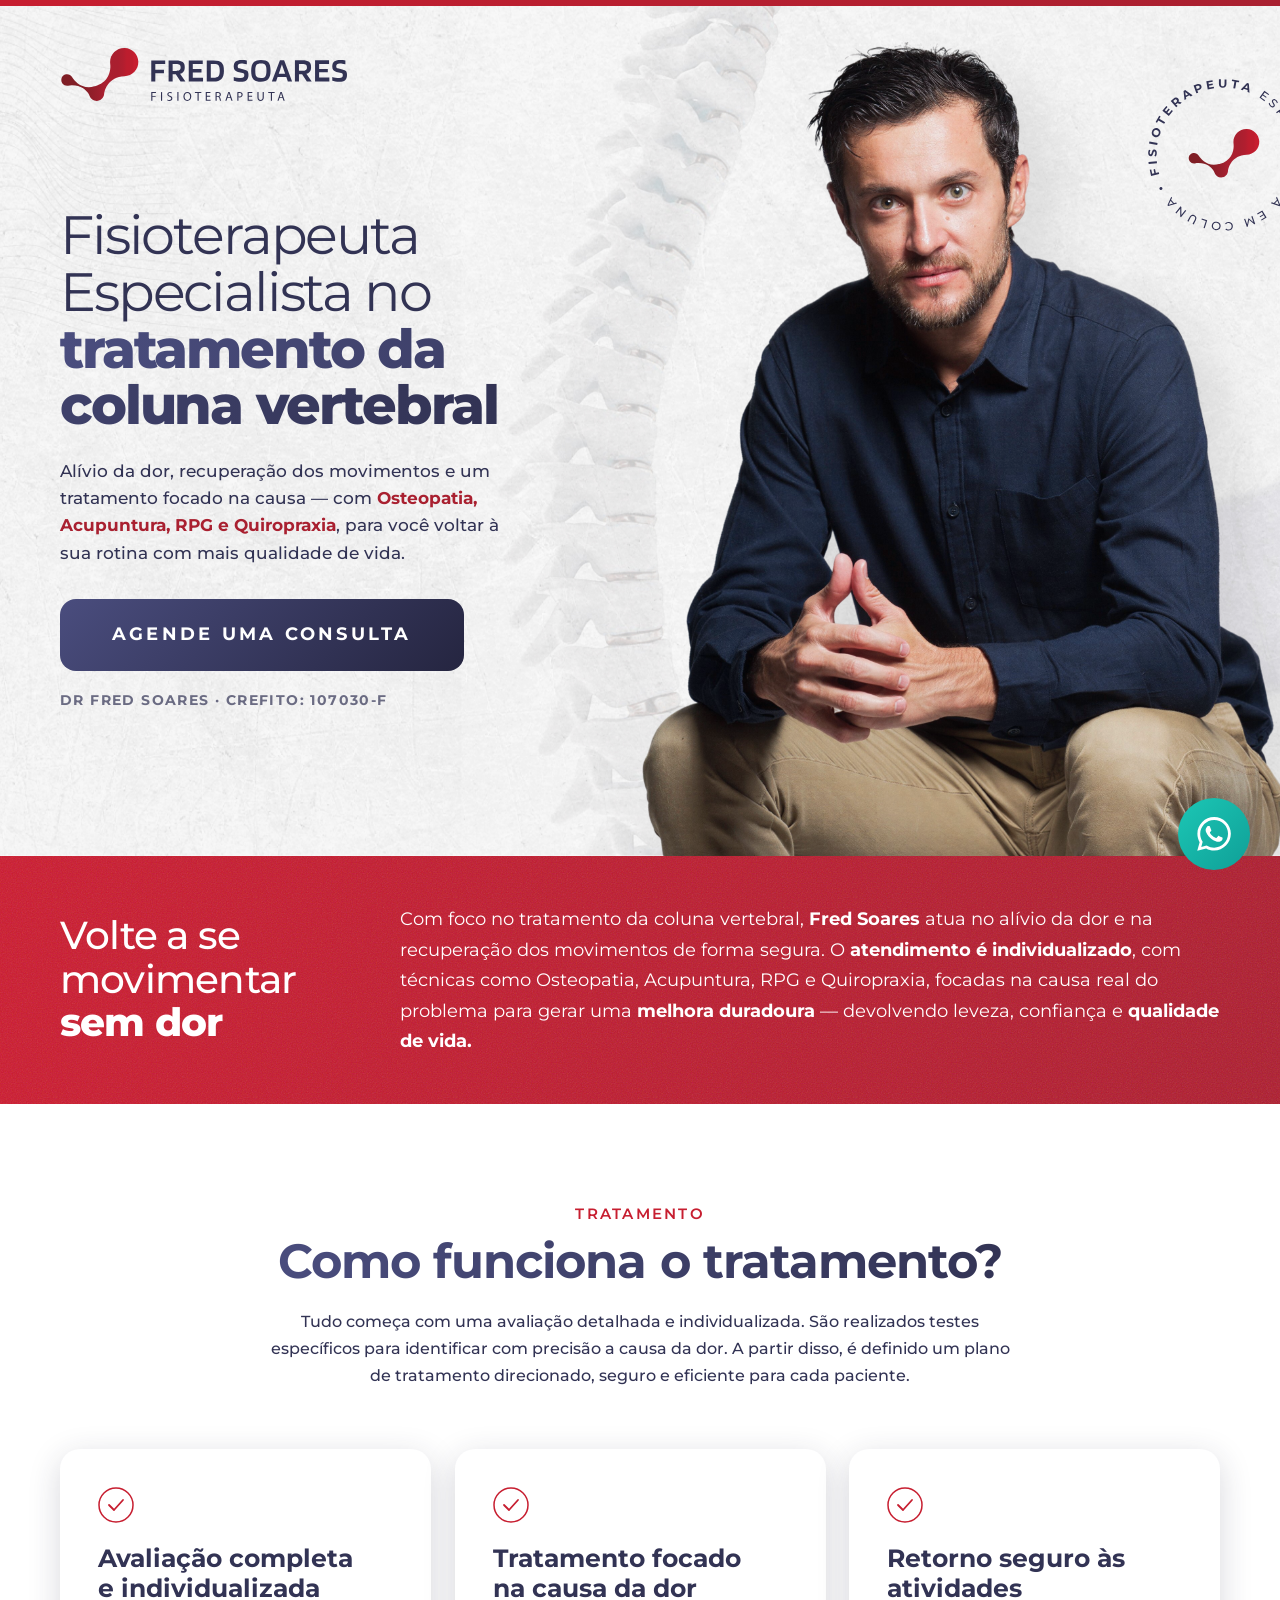
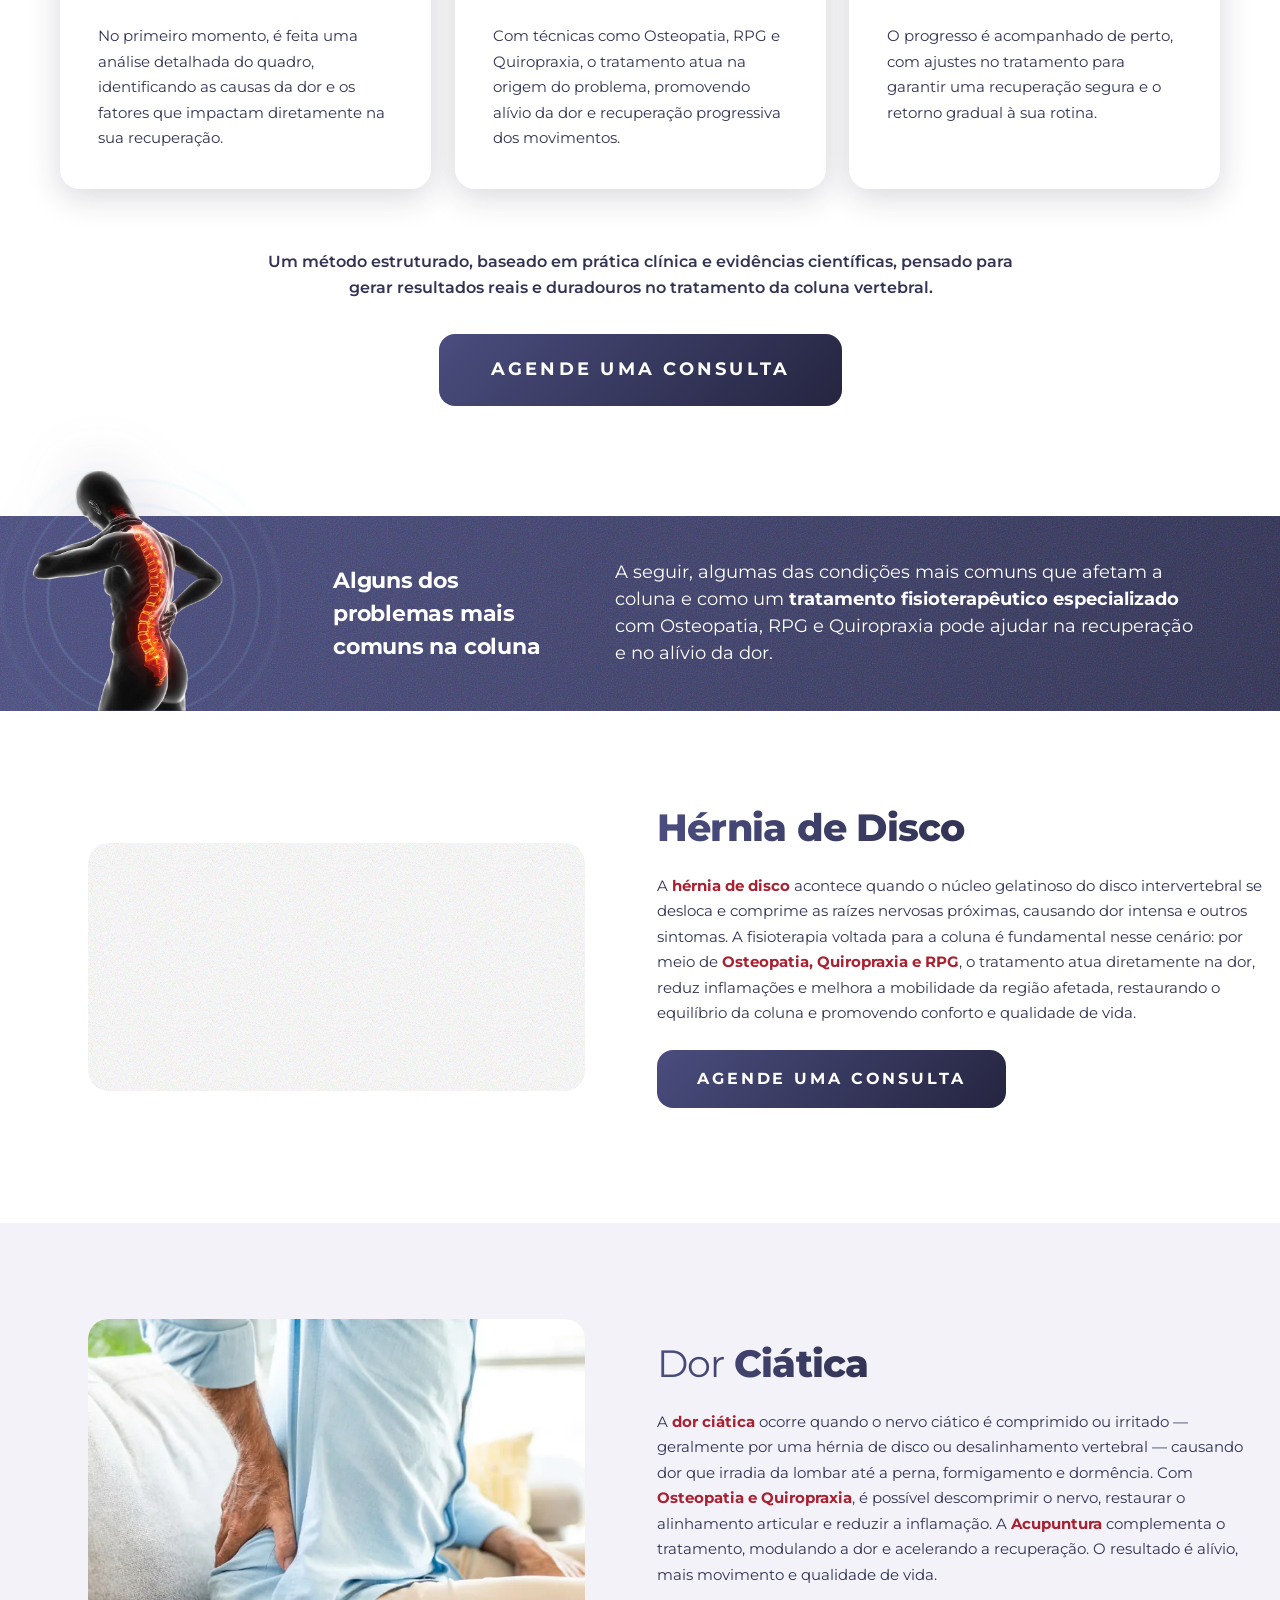
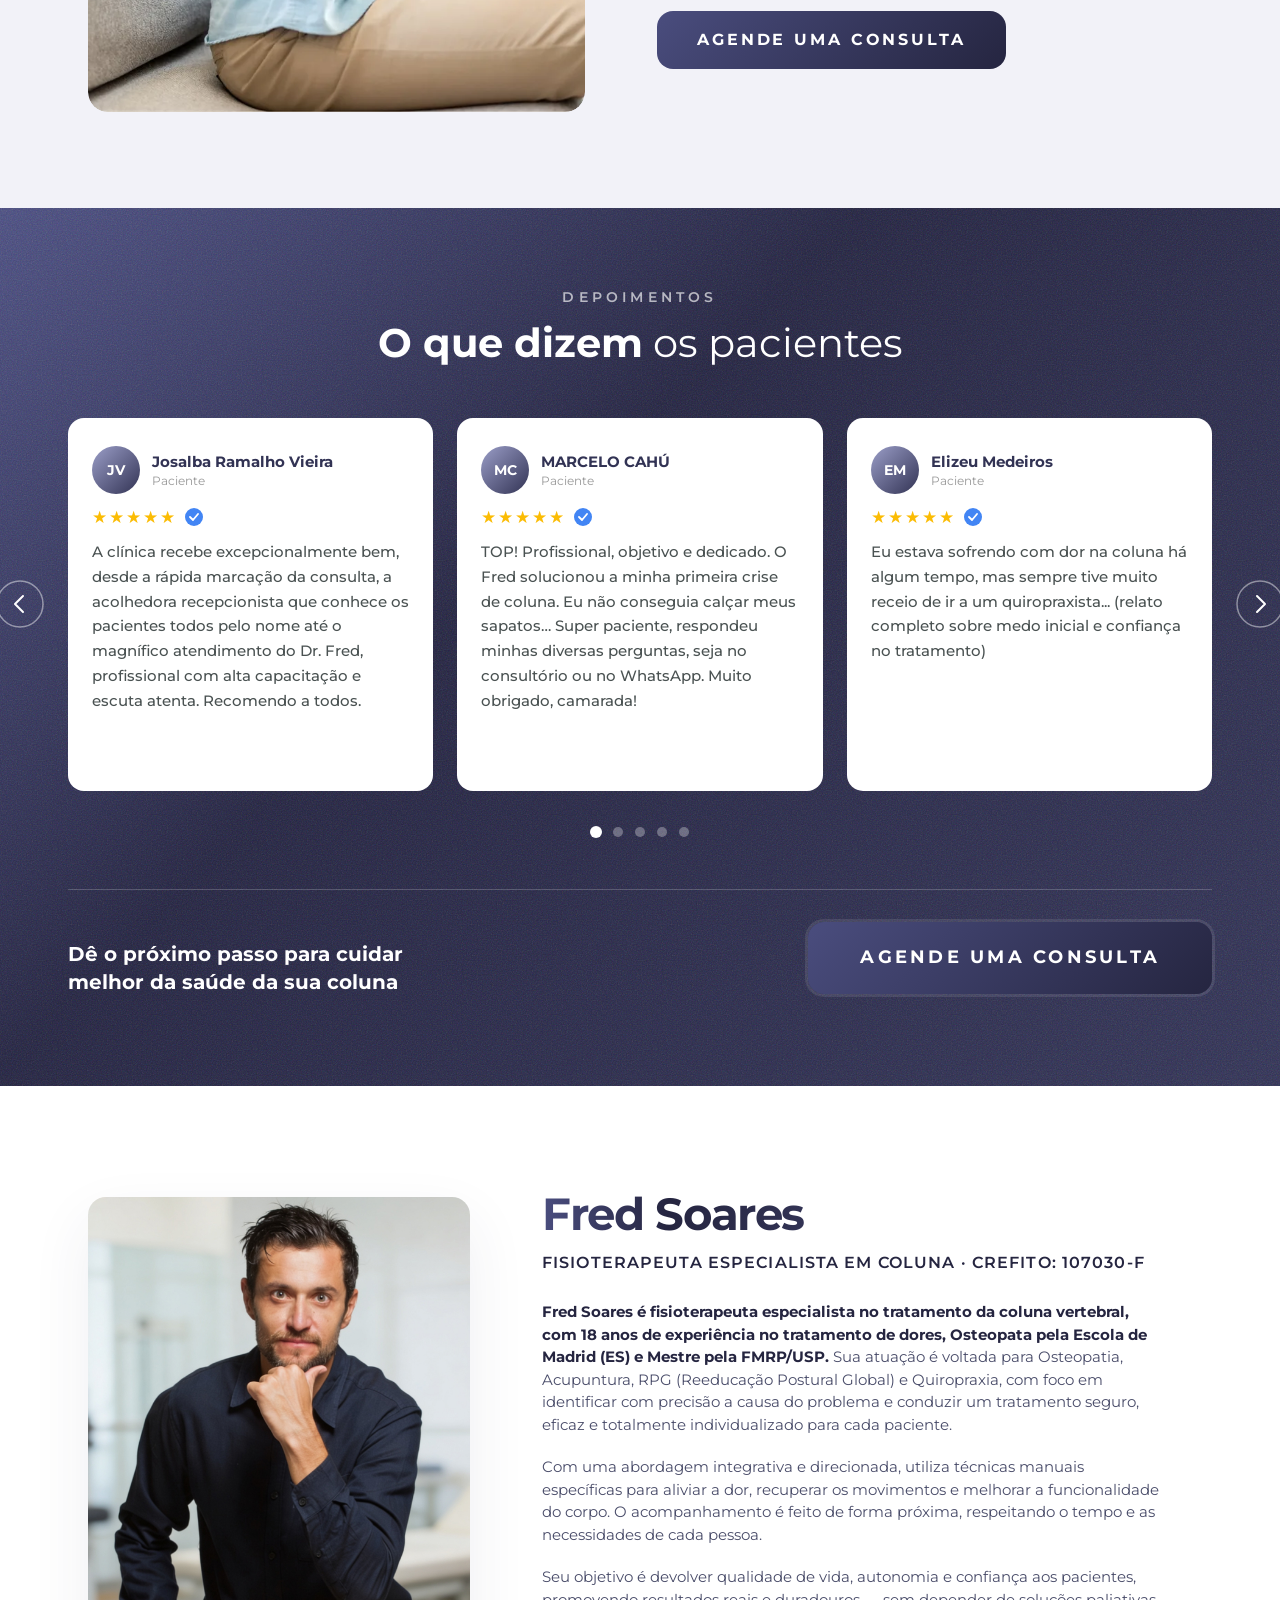
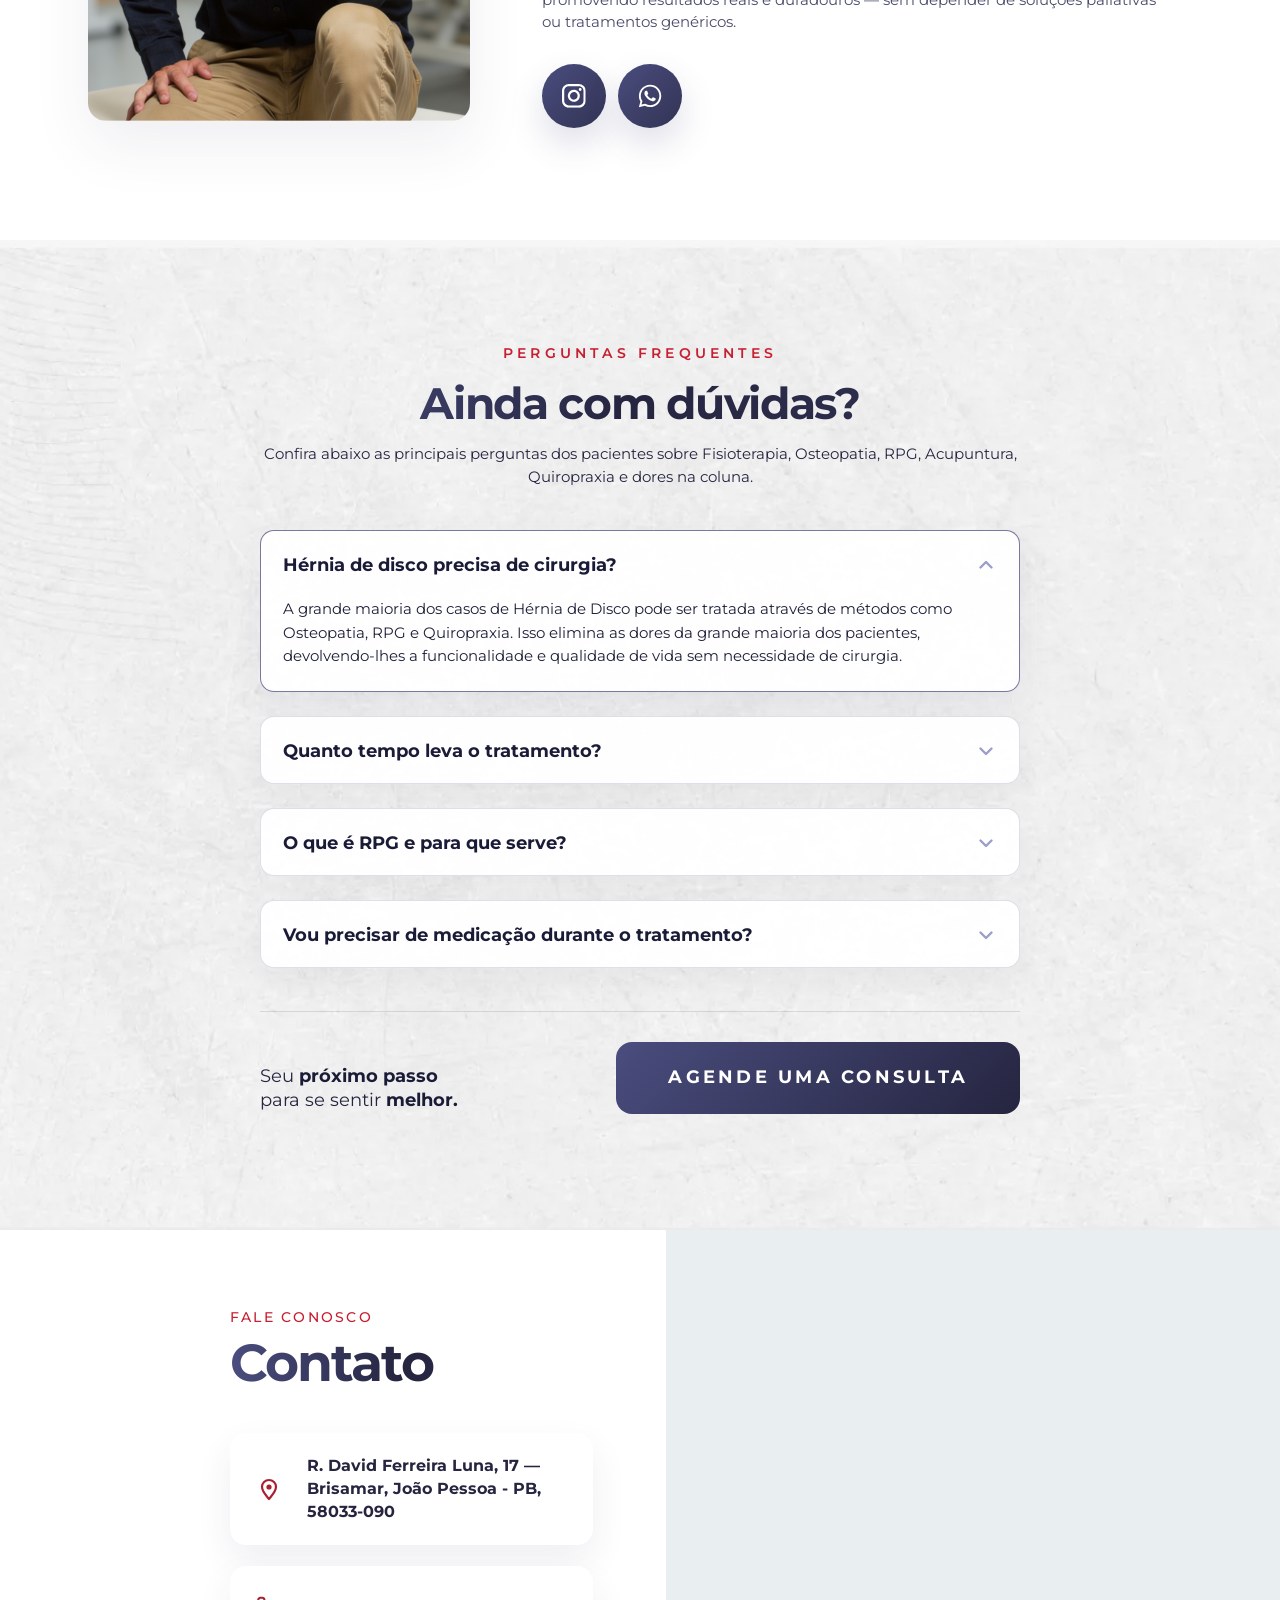
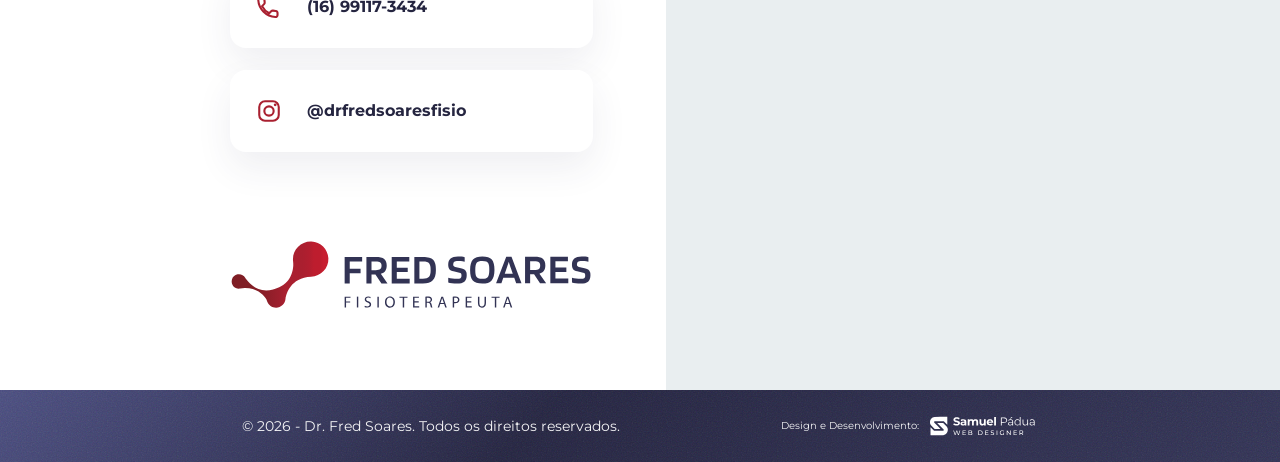
<file: index.html>
<!DOCTYPE html>
<html lang="pt-BR">
<head>
  <meta charset="UTF-8">
  <meta name="viewport" content="width=device-width, initial-scale=1.0">
  <title>Fisioterapeuta Especialista em Coluna em João Pessoa | Fred Soares</title>
  <meta name="description" content="Fisioterapeuta especialista no tratamento da coluna vertebral em João Pessoa - PB. Osteopatia, Acupuntura, RPG e Quiropraxia. Atendimento individualizado para alívio da dor e recuperação dos movimentos.">
  <meta name="robots" content="index,follow">
  <link rel="canonical" href="https://fredericofisioterapia.com.br/">
  <meta property="og:locale" content="pt_BR">
  <meta property="og:type" content="website">
  <meta property="og:url" content="https://fredericofisioterapia.com.br/">
  <meta property="og:site_name" content="Fred Soares">
  <meta property="og:title" content="Dr. Fred Soares - Fisioterapeuta Especialista em Coluna em João Pessoa">
  <meta property="og:description" content="Fisioterapeuta especialista no tratamento da coluna vertebral em João Pessoa - PB. Osteopatia, Acupuntura, RPG e Quiropraxia. Alívio da dor e recuperação dos movimentos.">
  <meta name="twitter:card" content="summary_large_image">
  <meta name="twitter:title" content="Fisioterapeuta Especialista em Coluna em João Pessoa | Fred Soares">
  <meta name="twitter:description" content="Fisioterapeuta especialista no tratamento da coluna vertebral em João Pessoa - PB. Osteopatia, Acupuntura, RPG e Quiropraxia.">
  <script type="application/ld+json">
    {
      "@context": "https://schema.org",
      "@graph": [
        {
          "@type": "MedicalBusiness",
          "@id": "#business",
          "name": "Dr. Fred Soares — Fisioterapeuta Especialista em Coluna",
          "telephone": "+55-16-99117-3434",
          "priceRange": "$$",
          "address": {
            "@type": "PostalAddress",
            "streetAddress": "R. David Ferreira Luna, 17",
            "addressLocality": "João Pessoa",
            "addressRegion": "PB",
            "postalCode": "58033-090",
            "addressCountry": "BR"
          },
          "sameAs": [
            "https://www.instagram.com/drfredsoaresfisio/"
          ]
        },
        {
          "@type": "Physician",
          "@id": "#physician",
          "name": "Dr. Fred Soares",
          "medicalSpecialty": "Physiotherapy",
          "description": "Fisioterapeuta especialista no tratamento da coluna vertebral em João Pessoa - PB, com foco em Osteopatia, Acupuntura, RPG e Quiropraxia.",
          "identifier": {
            "@type": "PropertyValue",
            "propertyID": "CREFITO",
            "value": "107030-F"
          },
          "worksFor": {
            "@id": "#business"
          }
        },
        {
          "@type": "FAQPage",
          "@id": "#faq",
          "mainEntity": [
            {
              "@type": "Question",
              "name": "Hérnia de disco precisa de cirurgia?",
              "acceptedAnswer": {
                "@type": "Answer",
                "text": "A grande maioria dos casos de hérnia de disco pode ser tratada com métodos como Osteopatia, RPG e Quiropraxia, devolvendo funcionalidade e qualidade de vida sem procedimentos invasivos."
              }
            },
            {
              "@type": "Question",
              "name": "Quanto tempo leva o tratamento?",
              "acceptedAnswer": {
                "@type": "Answer",
                "text": "O tempo varia de acordo com a intensidade da dor, o tempo de evolução do problema e a resposta individual de cada paciente. Em muitos casos, já nas primeiras sessões é possível notar melhora dos sintomas."
              }
            },
            {
              "@type": "Question",
              "name": "O que é RPG e para que serve?",
              "acceptedAnswer": {
                "@type": "Answer",
                "text": "A Reeducação Postural Global (RPG) é uma técnica fisioterapêutica que trata dores musculoesqueléticas através de posturas globais, corrigindo desequilíbrios posturais e aliviando tensões na coluna vertebral."
              }
            },
            {
              "@type": "Question",
              "name": "Vou precisar de medicação durante o tratamento?",
              "acceptedAnswer": {
                "@type": "Answer",
                "text": "Não necessariamente. O tratamento com Osteopatia, Acupuntura, RPG e Quiropraxia atua na causa do problema, reduzindo a dor de forma natural e progressiva sem depender de medicamentos."
              }
            }
          ]
        }
      ]
    }
  </script>
  <link rel="icon" type="image/svg+xml" href="stamp-iso.svg">
  <link rel="preconnect" href="https://fonts.googleapis.com">
  <link rel="preconnect" href="https://fonts.gstatic.com" crossorigin>
  <link rel="preload" href="https://fonts.googleapis.com/css2?family=Montserrat:wght@400;500;600;700;800&display=swap" as="style" onload="this.onload=null;this.rel='stylesheet'">
  <noscript><link rel="stylesheet" href="https://fonts.googleapis.com/css2?family=Montserrat:wght@400;500;600;700;800&display=swap"></noscript>
  <link rel="stylesheet" href="style.css">
</head>
<body>

  <!-- Borda superior gradiente -->
  <div class="top-bar"></div>

  <!-- ======================== HERO ======================== -->
  <section class="hero">
    <div class="hero-bg"></div>

    <div class="hero-inner">
      <!-- Logo -->
      <header class="hero-header">
        <img src="logo.svg" class="logo" alt="Dr. Fred Soares Fisioterapeuta">
      </header>

      <!-- Conteúdo principal -->
      <div class="hero-content">

        <!-- Coluna esquerda: texto + CTA -->
        <div class="hero-left">
          <h1>
            <span class="hero-headline-soft">Fisioterapeuta Especialista no</span><br>
            <span class="gradient-text">tratamento da coluna vertebral</span>
          </h1>

          <p class="subtext">
            Alívio da dor, recuperação dos movimentos e um tratamento focado na causa — com <strong class="subtext-highlight">Osteopatia, Acupuntura, RPG e Quiropraxia</strong>, para você voltar à sua rotina com mais qualidade de vida.
          </p>

          <a href="https://wa.me/5516991173434" class="btn-cta" target="_blank" rel="noopener">
            Agende uma Consulta
          </a>

          <p class="crefito">DR FRED SOARES &middot; CREFITO: 107030-F</p>
        </div>

        <!-- Coluna direita: foto -->
        <div class="hero-right">
          <div class="stamp-wrapper">
            <img src="stamp-txt.svg" class="stamp-txt" alt="">
            <img src="stamp-iso.svg" class="stamp-iso" alt="">
          </div>
          <picture>
            <img src="drfred.png" class="doctor-img" alt="Dr. Fred Soares">
          </picture>
        </div>

      </div>
    </div>
  </section>
  <!-- ======================== /HERO ======================== -->

  <!-- ======================== INTRO BLOCK ======================== -->
  <section class="intro-block">
    <div class="intro-inner">

      <div class="intro-left">
        <h2>Volte a se movimentar <strong>sem dor</strong></h2>
      </div>

      <div class="intro-right">
        <p>
          Com foco no tratamento da coluna vertebral, <strong>Fred Soares</strong> atua no alívio da dor e na recuperação dos movimentos de forma segura. O <strong>atendimento é individualizado</strong>, com técnicas como Osteopatia, Acupuntura, RPG e Quiropraxia, focadas na causa real do problema para gerar uma <strong>melhora duradoura</strong> — devolvendo leveza, confiança e <strong>qualidade de vida.</strong>
        </p>
      </div>

    </div>
  </section>
  <!-- ======================== /INTRO BLOCK ======================== -->

  <!-- ======================== TREATMENT BLOCK ======================== -->
  <section class="treatment-block">
    <div class="treatment-inner">

      <div class="treatment-header">
        <span class="tagline">Tratamento</span>
        <h2 class="treatment-title">Como funciona o tratamento?</h2>
        <p class="treatment-desc">Tudo começa com uma avaliação detalhada e individualizada. São realizados testes específicos para identificar com precisão a causa da dor. A partir disso, é definido um plano de tratamento direcionado, seguro e eficiente para cada paciente.</p>
      </div>

      <div class="cards-grid">

        <div class="card">
          <div class="card-icon">
            <svg width="36" height="36" viewBox="0 0 36 36" fill="none" xmlns="http://www.w3.org/2000/svg">
              <circle cx="18" cy="18" r="17" stroke="#C71E30" stroke-width="1.5"/>
              <path d="M11 18l5 5 9-10" stroke="#C71E30" stroke-width="1.8" stroke-linecap="round" stroke-linejoin="round"/>
            </svg>
          </div>
          <h3>Avaliação completa<br>e individualizada</h3>
          <p>No primeiro momento, é feita uma análise detalhada do quadro, identificando as causas da dor e os fatores que impactam diretamente na sua recuperação.</p>
        </div>

        <div class="card">
          <div class="card-icon">
            <svg width="36" height="36" viewBox="0 0 36 36" fill="none" xmlns="http://www.w3.org/2000/svg">
              <circle cx="18" cy="18" r="17" stroke="#C71E30" stroke-width="1.5"/>
              <path d="M11 18l5 5 9-10" stroke="#C71E30" stroke-width="1.8" stroke-linecap="round" stroke-linejoin="round"/>
            </svg>
          </div>
          <h3>Tratamento focado<br>na causa da dor</h3>
          <p>Com técnicas como Osteopatia, RPG e Quiropraxia, o tratamento atua na origem do problema, promovendo alívio da dor e recuperação progressiva dos movimentos.</p>
        </div>

        <div class="card">
          <div class="card-icon">
            <svg width="36" height="36" viewBox="0 0 36 36" fill="none" xmlns="http://www.w3.org/2000/svg">
              <circle cx="18" cy="18" r="17" stroke="#C71E30" stroke-width="1.5"/>
              <path d="M11 18l5 5 9-10" stroke="#C71E30" stroke-width="1.8" stroke-linecap="round" stroke-linejoin="round"/>
            </svg>
          </div>
          <h3>Retorno seguro às<br>atividades</h3>
          <p>O progresso é acompanhado de perto, com ajustes no tratamento para garantir uma recuperação segura e o retorno gradual à sua rotina.</p>
        </div>

      </div>

      <div class="treatment-footer">
        <p>Um método estruturado, baseado em prática clínica e evidências científicas, pensado para<br>gerar resultados reais e duradouros no tratamento da coluna vertebral.</p>
        <a href="https://wa.me/5516991173434" class="btn-cta btn-cta--center" target="_blank" rel="noopener">
          Agende uma Consulta
        </a>
      </div>

    </div>
  </section>
  <!-- ======================== /TREATMENT BLOCK ======================== -->

  <!-- ======================== PROBLEMS BLOCK ======================== -->
  <section class="problems-block">
    <div class="problems-grain"></div>

    <div class="problems-inner">
      <div class="problems-img-col">
        <picture>
          <source srcset="img1.webp" type="image/webp">
          <img src="img1.png" class="problems-img" alt="Coluna vertebral com dor">
        </picture>
      </div>

      <h2 class="problems-headline">Alguns dos<br>problemas mais<br>comuns na coluna</h2>

      <p class="problems-body">A seguir, algumas das condições mais comuns que afetam a coluna e como um <strong>tratamento fisioterapêutico especializado</strong> com Osteopatia, RPG e Quiropraxia pode ajudar na recuperação e no alívio da dor.</p>
    </div>
  </section>
  <!-- ======================== /PROBLEMS BLOCK ======================== -->

  <!-- ======================== HERNIA BLOCK ======================== -->
  <section class="condition-block">
    <div class="condition-inner">

      <div class="condition-media condition-media--video">
        <video autoplay loop muted playsinline preload="metadata">
          <source src="hernia.mp4" type="video/mp4">
        </video>
      </div>

      <div class="condition-text">
        <h2 class="condition-title"><strong>Hérnia de Disco</strong></h2>
        <p class="condition-body">A <strong>hérnia de disco</strong> acontece quando o núcleo gelatinoso do disco intervertebral se desloca e comprime as raízes nervosas próximas, causando dor intensa e outros sintomas. A fisioterapia voltada para a coluna é fundamental nesse cenário: por meio de <strong>Osteopatia, Quiropraxia e RPG</strong>, o tratamento atua diretamente na dor, reduz inflamações e melhora a mobilidade da região afetada, restaurando o equilíbrio da coluna e promovendo conforto e qualidade de vida.</p>
        <a href="https://wa.me/5516991173434" class="btn-cta btn-cta--center" target="_blank" rel="noopener">
          Agende uma Consulta
        </a>
      </div>

    </div>
  </section>
  <!-- ======================== /HERNIA BLOCK ======================== -->

  <!-- ======================== CIÁTICO BLOCK ======================== -->
  <section class="condition-block condition-block--gray">
    <div class="condition-inner">

      <div class="condition-media">
        <picture>
          <source srcset="ciatico.webp" type="image/webp">
          <img src="ciatico.jpg" class="condition-img" alt="Dor no Nervo Ciático">
        </picture>
      </div>

      <div class="condition-text">
        <h2 class="condition-title">Dor <strong>Ciática</strong></h2>
        <p class="condition-body">A <strong>dor ciática</strong> ocorre quando o nervo ciático é comprimido ou irritado — geralmente por uma hérnia de disco ou desalinhamento vertebral — causando dor que irradia da lombar até a perna, formigamento e dormência. Com <strong>Osteopatia e Quiropraxia</strong>, é possível descomprimir o nervo, restaurar o alinhamento articular e reduzir a inflamação. A <strong>Acupuntura</strong> complementa o tratamento, modulando a dor e acelerando a recuperação. O resultado é alívio, mais movimento e qualidade de vida.</p>
        <a href="https://wa.me/5516991173434" class="btn-cta" target="_blank" rel="noopener">
          Agende uma Consulta
        </a>
      </div>

    </div>
  </section>
  <!-- ======================== /CIÁTICO BLOCK ======================== -->

  <!-- ======================== REVIEWS BLOCK ======================== -->
  <section class="reviews-block">
    <div class="reviews-grain"></div>
    <div class="reviews-inner">

      <div class="reviews-header">
        <span class="reviews-tagline">Depoimentos</span>
        <h2 class="reviews-title"><strong>O que dizem</strong> os pacientes</h2>
      </div>

      <div class="reviews-carousel">
        <button class="carousel-btn carousel-btn--prev" aria-label="Anterior">
          <svg width="48" height="48" viewBox="0 0 48 48" fill="none" xmlns="http://www.w3.org/2000/svg">
            <circle cx="24" cy="24" r="23" stroke="rgba(255,255,255,0.45)" stroke-width="1.5"/>
            <path d="M27 16l-8 8 8 8" stroke="white" stroke-width="2" stroke-linecap="round" stroke-linejoin="round"/>
          </svg>
        </button>

        <div class="carousel-viewport">
          <div class="reviews-track">

            <div class="review-card">
              <div class="rc-header">
                <div class="rc-avatar">JV</div>
                <div class="rc-info">
                  <strong class="rc-name">Josalba Ramalho Vieira</strong>
                  <span class="rc-count">Paciente</span>
                </div>
              </div>
              <div class="rc-stars">
                <span class="rc-stars-icons">★★★★★</span>
                <span class="rc-badge"><svg width="10" height="8" viewBox="0 0 10 8" fill="none"><path d="M1 4l3 3 5-6" stroke="white" stroke-width="1.8" stroke-linecap="round" stroke-linejoin="round"/></svg></span>
              </div>
              <p class="rc-text">A clínica recebe excepcionalmente bem, desde a rápida marcação da consulta, a acolhedora recepcionista que conhece os pacientes todos pelo nome até o magnífico atendimento do Dr. Fred, profissional com alta capacitação e escuta atenta. Recomendo a todos.</p>
            </div>

            <div class="review-card">
              <div class="rc-header">
                <div class="rc-avatar">MC</div>
                <div class="rc-info">
                  <strong class="rc-name">MARCELO CAHÚ</strong>
                  <span class="rc-count">Paciente</span>
                </div>
              </div>
              <div class="rc-stars">
                <span class="rc-stars-icons">★★★★★</span>
                <span class="rc-badge"><svg width="10" height="8" viewBox="0 0 10 8" fill="none"><path d="M1 4l3 3 5-6" stroke="white" stroke-width="1.8" stroke-linecap="round" stroke-linejoin="round"/></svg></span>
              </div>
              <p class="rc-text">TOP! Profissional, objetivo e dedicado. O Fred solucionou a minha primeira crise de coluna. Eu não conseguia calçar meus sapatos… Super paciente, respondeu minhas diversas perguntas, seja no consultório ou no WhatsApp. Muito obrigado, camarada!</p>
            </div>

            <div class="review-card">
              <div class="rc-header">
                <div class="rc-avatar">EM</div>
                <div class="rc-info">
                  <strong class="rc-name">Elizeu Medeiros</strong>
                  <span class="rc-count">Paciente</span>
                </div>
              </div>
              <div class="rc-stars">
                <span class="rc-stars-icons">★★★★★</span>
                <span class="rc-badge"><svg width="10" height="8" viewBox="0 0 10 8" fill="none"><path d="M1 4l3 3 5-6" stroke="white" stroke-width="1.8" stroke-linecap="round" stroke-linejoin="round"/></svg></span>
              </div>
              <p class="rc-text">Eu estava sofrendo com dor na coluna há algum tempo, mas sempre tive muito receio de ir a um quiropraxista... (relato completo sobre medo inicial e confiança no tratamento)</p>
            </div>

            <div class="review-card">
              <div class="rc-header">
                <div class="rc-avatar">IL</div>
                <div class="rc-info">
                  <strong class="rc-name">Igor Leal</strong>
                  <span class="rc-count">Paciente</span>
                </div>
              </div>
              <div class="rc-stars">
                <span class="rc-stars-icons">★★★★★</span>
                <span class="rc-badge"><svg width="10" height="8" viewBox="0 0 10 8" fill="none"><path d="M1 4l3 3 5-6" stroke="white" stroke-width="1.8" stroke-linecap="round" stroke-linejoin="round"/></svg></span>
              </div>
              <p class="rc-text">Fred foi fundamental no meu processo de recuperação. Ajudou a diminuir substancialmente a dor e fez com que minha melhora ocorresse de forma muito mais rápida do que eu esperava. Ele é extremamente profissional e atencioso, sempre preocupado com o bem-estar do paciente. Recomendo fortemente o trabalho dele!</p>
            </div>

            <div class="review-card">
              <div class="rc-header">
                <div class="rc-avatar">FG</div>
                <div class="rc-info">
                  <strong class="rc-name">Fabio Gomes</strong>
                  <span class="rc-count">Paciente</span>
                </div>
              </div>
              <div class="rc-stars">
                <span class="rc-stars-icons">★★★★★</span>
                <span class="rc-badge"><svg width="10" height="8" viewBox="0 0 10 8" fill="none"><path d="M1 4l3 3 5-6" stroke="white" stroke-width="1.8" stroke-linecap="round" stroke-linejoin="round"/></svg></span>
              </div>
              <p class="rc-text">Cheguei com um problema na minha coluna, quase sem poder andar. Depois de 4 sessões com o Dr. Fred, estou ótimo. Indico ele a todos, pessoa muito atenciosa e sobretudo profissional.</p>
            </div>

            <div class="review-card">
              <div class="rc-header">
                <div class="rc-avatar">OB</div>
                <div class="rc-info">
                  <strong class="rc-name">Olivier Ballissat</strong>
                  <span class="rc-count">Paciente</span>
                </div>
              </div>
              <div class="rc-stars">
                <span class="rc-stars-icons">★★★★★</span>
                <span class="rc-badge"><svg width="10" height="8" viewBox="0 0 10 8" fill="none"><path d="M1 4l3 3 5-6" stroke="white" stroke-width="1.8" stroke-linecap="round" stroke-linejoin="round"/></svg></span>
              </div>
              <p class="rc-text">Super tratamento intensivo para dor nas costas. O doutor Fred cuidou muito bem de mim, como no meu país da Europa. Obrigado!</p>
            </div>

            <div class="review-card">
              <div class="rc-header">
                <div class="rc-avatar">CR</div>
                <div class="rc-info">
                  <strong class="rc-name">Carol Ribeiro</strong>
                  <span class="rc-count">Paciente</span>
                </div>
              </div>
              <div class="rc-stars">
                <span class="rc-stars-icons">★★★★★</span>
                <span class="rc-badge"><svg width="10" height="8" viewBox="0 0 10 8" fill="none"><path d="M1 4l3 3 5-6" stroke="white" stroke-width="1.8" stroke-linecap="round" stroke-linejoin="round"/></svg></span>
              </div>
              <p class="rc-text">Não conhecia o trabalho de osteopatia e foi fundamental para a melhora da minha dor no sacro. O atendimento do Dr. Fred foi muito profissional e cuidadoso. Depois de quase uma semana da consulta, não sinto mais dores. Indico demais!</p>
            </div>

            <div class="review-card">
              <div class="rc-header">
                <div class="rc-avatar">ND</div>
                <div class="rc-info">
                  <strong class="rc-name">Neilian Duarte</strong>
                  <span class="rc-count">Paciente</span>
                </div>
              </div>
              <div class="rc-stars">
                <span class="rc-stars-icons">★★★★★</span>
                <span class="rc-badge"><svg width="10" height="8" viewBox="0 0 10 8" fill="none"><path d="M1 4l3 3 5-6" stroke="white" stroke-width="1.8" stroke-linecap="round" stroke-linejoin="round"/></svg></span>
              </div>
              <p class="rc-text">A melhor decisão que tomei nos últimos tempos. Estava a dois dias sem andar com fortes dores na coluna, tomando remédios fortes que só me deram mal estar.</p>
            </div>

            <div class="review-card">
              <div class="rc-header">
                <div class="rc-avatar">KC</div>
                <div class="rc-info">
                  <strong class="rc-name">Karina Couto</strong>
                  <span class="rc-count">Paciente</span>
                </div>
              </div>
              <div class="rc-stars">
                <span class="rc-stars-icons">★★★★★</span>
                <span class="rc-badge"><svg width="10" height="8" viewBox="0 0 10 8" fill="none"><path d="M1 4l3 3 5-6" stroke="white" stroke-width="1.8" stroke-linecap="round" stroke-linejoin="round"/></svg></span>
              </div>
              <p class="rc-text">Excelente profissional, amplo conhecimento e explica direitinho o que está acontecendo com o corpo do paciente. Faz mapeamento detalhado para entender o problema e dar o diagnóstico mais preciso possível. Gratidão imensa pelo atendimento!</p>
            </div>

            <div class="review-card">
              <div class="rc-header">
                <div class="rc-avatar">AA</div>
                <div class="rc-info">
                  <strong class="rc-name">Ana Paula Alves</strong>
                  <span class="rc-count">Paciente</span>
                </div>
              </div>
              <div class="rc-stars">
                <span class="rc-stars-icons">★★★★★</span>
                <span class="rc-badge"><svg width="10" height="8" viewBox="0 0 10 8" fill="none"><path d="M1 4l3 3 5-6" stroke="white" stroke-width="1.8" stroke-linecap="round" stroke-linejoin="round"/></svg></span>
              </div>
              <p class="rc-text">Fred é um bom profissional, realizou as manobras de forma delicada e respeitando nossos limites. Cheguei com dores intensas na lombar e muita tensão na cervical e torácica.</p>
            </div>

            <div class="review-card">
              <div class="rc-header">
                <div class="rc-avatar">CO</div>
                <div class="rc-info">
                  <strong class="rc-name">César Oliveira</strong>
                  <span class="rc-count">Paciente</span>
                </div>
              </div>
              <div class="rc-stars">
                <span class="rc-stars-icons">★★★★★</span>
                <span class="rc-badge"><svg width="10" height="8" viewBox="0 0 10 8" fill="none"><path d="M1 4l3 3 5-6" stroke="white" stroke-width="1.8" stroke-linecap="round" stroke-linejoin="round"/></svg></span>
              </div>
              <p class="rc-text">Sofro de dores nas costas há muitos anos e elas me limitavam muito. Nunca pensei que poderiam chegar a esse nível… (relato detalhado de limitação e busca por solução)</p>
            </div>

            <div class="review-card">
              <div class="rc-header">
                <div class="rc-avatar">DH</div>
                <div class="rc-info">
                  <strong class="rc-name">Danilo Henrique</strong>
                  <span class="rc-count">Paciente</span>
                </div>
              </div>
              <div class="rc-stars">
                <span class="rc-stars-icons">★★★★★</span>
                <span class="rc-badge"><svg width="10" height="8" viewBox="0 0 10 8" fill="none"><path d="M1 4l3 3 5-6" stroke="white" stroke-width="1.8" stroke-linecap="round" stroke-linejoin="round"/></svg></span>
              </div>
              <p class="rc-text">Profissional excelente, bem preparado. Procurei seus serviços durante uma crise de dor na coluna e com 3 sessões eu já estava 100% melhor. Hoje me trato de forma preventiva. Super indico.</p>
            </div>

            <div class="review-card">
              <div class="rc-header">
                <div class="rc-avatar">RL</div>
                <div class="rc-info">
                  <strong class="rc-name">Ryck Lima</strong>
                  <span class="rc-count">Paciente</span>
                </div>
              </div>
              <div class="rc-stars">
                <span class="rc-stars-icons">★★★★★</span>
                <span class="rc-badge"><svg width="10" height="8" viewBox="0 0 10 8" fill="none"><path d="M1 4l3 3 5-6" stroke="white" stroke-width="1.8" stroke-linecap="round" stroke-linejoin="round"/></svg></span>
              </div>
              <p class="rc-text">Fiquei 3 meses em fisioterapia no pós-cirúrgico do ombro. Já estou quase com total movimentação. A recuperação está sendo positiva e tudo isso graças ao Dr. Fred.</p>
            </div>

            <div class="review-card">
              <div class="rc-header">
                <div class="rc-avatar">IF</div>
                <div class="rc-info">
                  <strong class="rc-name">Isadora Felix</strong>
                  <span class="rc-count">Paciente</span>
                </div>
              </div>
              <div class="rc-stars">
                <span class="rc-stars-icons">★★★★★</span>
                <span class="rc-badge"><svg width="10" height="8" viewBox="0 0 10 8" fill="none"><path d="M1 4l3 3 5-6" stroke="white" stroke-width="1.8" stroke-linecap="round" stroke-linejoin="round"/></svg></span>
              </div>
              <p class="rc-text">O Dr Fred é incrível. Esperaram mais de 1 hora para o atendimento devido a um imprevisto na cidade. Extremamente profissional e atencioso!</p>
            </div>

            <div class="review-card">
              <div class="rc-header">
                <div class="rc-avatar">LV</div>
                <div class="rc-info">
                  <strong class="rc-name">Letícia Megumi Kamachi Varlotta</strong>
                  <span class="rc-count">Paciente</span>
                </div>
              </div>
              <div class="rc-stars">
                <span class="rc-stars-icons">★★★★★</span>
                <span class="rc-badge"><svg width="10" height="8" viewBox="0 0 10 8" fill="none"><path d="M1 4l3 3 5-6" stroke="white" stroke-width="1.8" stroke-linecap="round" stroke-linejoin="round"/></svg></span>
              </div>
              <p class="rc-text">Excelente profissional! Sentia muitas dores na lombar. Além do tratamento, me orientou com exercícios e alongamentos preventivos.</p>
            </div>

          </div>
        </div>

        <button class="carousel-btn carousel-btn--next" aria-label="Próximo">
          <svg width="48" height="48" viewBox="0 0 48 48" fill="none" xmlns="http://www.w3.org/2000/svg">
            <circle cx="24" cy="24" r="23" stroke="rgba(255,255,255,0.45)" stroke-width="1.5"/>
            <path d="M21 16l8 8-8 8" stroke="white" stroke-width="2" stroke-linecap="round" stroke-linejoin="round"/>
          </svg>
        </button>
      </div>

      <div class="reviews-pagination" aria-label="Navegação dos depoimentos"></div>

      <div class="reviews-footer">
        <div class="reviews-divider"></div>
        <div class="reviews-cta-row">
          <p class="reviews-cta-text">Dê o próximo passo para cuidar<br>melhor da saúde da sua coluna</p>
          <a href="https://wa.me/5516991173434" class="btn-cta" target="_blank" rel="noopener">
            Agende uma Consulta
          </a>
        </div>
      </div>

    </div>
  </section>
  <!-- ======================== /REVIEWS BLOCK ======================== -->

  <!-- ======================== PROFILE BLOCK ======================== -->
  <section class="profile-block">
    <div class="profile-inner">
      <div class="profile-media">
        <picture>
          <img src="profile.jpg" alt="Dr. Fred Soares" class="profile-image">
        </picture>
      </div>

      <div class="profile-content">
        <h2 class="profile-title">Fred Soares</h2>
        <p class="profile-meta">FISIOTERAPEUTA ESPECIALISTA EM COLUNA &middot; CREFITO: 107030-F</p>

        <div class="profile-body">
          <p><strong>Fred Soares é fisioterapeuta especialista no tratamento da coluna vertebral, com 18 anos de experiência no tratamento de dores, Osteopata pela Escola de Madrid (ES) e Mestre pela FMRP/USP.</strong> Sua atuação é voltada para Osteopatia, Acupuntura, RPG (Reeducação Postural Global) e Quiropraxia, com foco em identificar com precisão a causa do problema e conduzir um tratamento seguro, eficaz e totalmente individualizado para cada paciente.</p>

          <p>Com uma abordagem integrativa e direcionada, utiliza técnicas manuais específicas para aliviar a dor, recuperar os movimentos e melhorar a funcionalidade do corpo. O acompanhamento é feito de forma próxima, respeitando o tempo e as necessidades de cada pessoa.</p>

          <p>Seu objetivo é devolver qualidade de vida, autonomia e confiança aos pacientes, promovendo resultados reais e duradouros — sem depender de soluções paliativas ou tratamentos genéricos.</p>
        </div>

        <div class="profile-socials" aria-label="Redes sociais de Fred Soares">
          <a href="https://www.instagram.com/drfredsoaresfisio/" class="profile-social-btn" target="_blank" rel="noopener" aria-label="Instagram de Fred Soares">
            <img src="ig-icon.svg" alt="" class="profile-social-icon" aria-hidden="true">
          </a>

          <a href="https://wa.me/5516991173434" class="profile-social-btn" target="_blank" rel="noopener" aria-label="WhatsApp de Fred Soares">
            <img src="wpp-icon.svg" alt="" class="profile-social-icon" aria-hidden="true">
          </a>
        </div>
      </div>
    </div>
  </section>
  <!-- ======================== /PROFILE BLOCK ======================== -->

  <!-- ======================== FAQ BLOCK ======================== -->
  <section class="faq-block">
    <div class="faq-inner">
      <div class="faq-header">
        <span class="faq-tagline">Perguntas Frequentes</span>
        <h2 class="faq-title">Ainda com dúvidas?</h2>
        <p class="faq-subtitle">Confira abaixo as principais perguntas dos pacientes sobre Fisioterapia, Osteopatia, RPG, Acupuntura, Quiropraxia e dores na coluna.</p>
      </div>

      <div class="faq-list">
        <article class="faq-item is-open">
          <button class="faq-question" type="button" aria-expanded="true">
            <span>Hérnia de disco precisa de cirurgia?</span>
            <span class="faq-icon" aria-hidden="true">
              <svg width="22" height="22" viewBox="0 0 22 22" fill="none" xmlns="http://www.w3.org/2000/svg">
                <path d="M5.5 8.5L11 14L16.5 8.5" stroke="currentColor" stroke-width="2.4" stroke-linecap="round" stroke-linejoin="round"/>
              </svg>
            </span>
          </button>
          <div class="faq-answer">
            <p>A grande maioria dos casos de Hérnia de Disco pode ser tratada através de métodos como Osteopatia, RPG e Quiropraxia. Isso elimina as dores da grande maioria dos pacientes, devolvendo-lhes a funcionalidade e qualidade de vida sem necessidade de cirurgia.</p>
          </div>
        </article>

        <article class="faq-item">
          <button class="faq-question" type="button" aria-expanded="false">
            <span>Quanto tempo leva o tratamento?</span>
            <span class="faq-icon" aria-hidden="true">
              <svg width="22" height="22" viewBox="0 0 22 22" fill="none" xmlns="http://www.w3.org/2000/svg">
                <path d="M5.5 8.5L11 14L16.5 8.5" stroke="currentColor" stroke-width="2.4" stroke-linecap="round" stroke-linejoin="round"/>
              </svg>
            </span>
          </button>
          <div class="faq-answer">
            <p>O tempo de tratamento varia de acordo com a intensidade da dor, o tempo de evolução do problema e a resposta individual de cada paciente. Em muitos casos, já nas primeiras sessões é possível notar alívio dos sintomas e melhora dos movimentos.</p>
          </div>
        </article>

        <article class="faq-item">
          <button class="faq-question" type="button" aria-expanded="false">
            <span>O que é RPG e para que serve?</span>
            <span class="faq-icon" aria-hidden="true">
              <svg width="22" height="22" viewBox="0 0 22 22" fill="none" xmlns="http://www.w3.org/2000/svg">
                <path d="M5.5 8.5L11 14L16.5 8.5" stroke="currentColor" stroke-width="2.4" stroke-linecap="round" stroke-linejoin="round"/>
              </svg>
            </span>
          </button>
          <div class="faq-answer">
            <p>A Reeducação Postural Global (RPG) é uma técnica fisioterapêutica que trata dores musculoesqueléticas através de posturas globais e alongamentos progressivos, corrigindo desequilíbrios posturais, aliviando tensões e prevenindo o retorno das dores na coluna.</p>
          </div>
        </article>

        <article class="faq-item">
          <button class="faq-question" type="button" aria-expanded="false">
            <span>Vou precisar de medicação durante o tratamento?</span>
            <span class="faq-icon" aria-hidden="true">
              <svg width="22" height="22" viewBox="0 0 22 22" fill="none" xmlns="http://www.w3.org/2000/svg">
                <path d="M5.5 8.5L11 14L16.5 8.5" stroke="currentColor" stroke-width="2.4" stroke-linecap="round" stroke-linejoin="round"/>
              </svg>
            </span>
          </button>
          <div class="faq-answer">
            <p>Não necessariamente. O tratamento com Osteopatia, Acupuntura, RPG e Quiropraxia atua na causa do problema, reduzindo a dor de forma natural e progressiva. Em alguns casos, o uso de medicação pode ser indicado por um médico como suporte, mas o objetivo é proporcionar melhora real sem depender de remédios a longo prazo.</p>
          </div>
        </article>
      </div>

      <div class="faq-footer">
        <div class="faq-divider"></div>
        <div class="faq-cta-row">
          <p class="faq-cta-text"><span class="faq-cta-line">Seu <strong>próximo passo</strong></span><span class="faq-cta-line">para se sentir <strong>melhor.</strong></span></p>
          <a href="https://wa.me/5516991173434" class="btn-cta" target="_blank" rel="noopener">
            Agende uma Consulta
          </a>
        </div>
      </div>
    </div>
  </section>
  <!-- ======================== /FAQ BLOCK ======================== -->

  <!-- ======================== CONTACT BLOCK ======================== -->
  <section class="contact-block">
    <div class="contact-inner">
      <div class="contact-panel">
        <div class="contact-header">
          <span class="contact-tagline">Fale Conosco</span>
          <h2 class="contact-title">Contato</h2>
        </div>

        <div class="contact-cards">
          <a href="https://maps.google.com/?q=R.+David+Ferreira+Luna,+17,+Brisamar,+Jo%C3%A3o+Pessoa+-+PB" class="contact-card contact-card--featured" target="_blank" rel="noopener" aria-label="Abrir endereço no mapa">
            <span class="contact-card-icon" aria-hidden="true">
              <svg width="28" height="28" viewBox="0 0 28 28" fill="none" xmlns="http://www.w3.org/2000/svg">
                <path d="M14 24C17.5 19.7 21 16.5 21 11.8C21 7.9 17.9 5 14 5C10.1 5 7 7.9 7 11.8C7 16.5 10.5 19.7 14 24Z" stroke="currentColor" stroke-width="2.2" stroke-linejoin="round"/>
                <circle cx="14" cy="12" r="2.6" fill="currentColor"/>
              </svg>
            </span>
            <span class="contact-card-text">R. David Ferreira Luna, 17 — Brisamar, João Pessoa - PB, 58033-090</span>
          </a>

          <a href="https://wa.me/5516991173434" class="contact-card" target="_blank" rel="noopener" aria-label="Falar no WhatsApp">
            <span class="contact-card-icon" aria-hidden="true">
              <svg width="28" height="28" viewBox="0 0 28 28" fill="none" xmlns="http://www.w3.org/2000/svg">
                <path d="M20.7149 17.9587L17.9699 17.6454C17.3107 17.57 16.6624 17.7971 16.1849 18.263L14.1966 20.2514C11.1382 18.6952 8.62822 16.1966 7.07201 13.1267L9.07199 11.1267C9.53782 10.6608 9.76491 10.0126 9.68949 9.35339L9.37616 6.6317C9.24782 5.55628 8.34782 4.75 7.26074 4.75H5.38907C4.18574 4.75 3.18574 5.75 3.26074 6.95339C3.83066 16.1267 11.173 23.4574 20.3349 24.0273C21.5382 24.1027 22.5382 23.1027 22.5382 21.8993V20.0277C22.55 18.9523 21.7907 18.0871 20.7149 17.9587Z" stroke="currentColor" stroke-width="2.1" stroke-linejoin="round"/>
              </svg>
            </span>
            <span class="contact-card-text">(16) 99117-3434</span>
          </a>

          <a href="https://www.instagram.com/drfredsoaresfisio/" class="contact-card" target="_blank" rel="noopener" aria-label="Abrir Instagram">
            <span class="contact-card-icon" aria-hidden="true">
              <svg width="28" height="28" viewBox="0 0 28 28" fill="none" xmlns="http://www.w3.org/2000/svg">
                <rect x="4.25" y="4.25" width="19.5" height="19.5" rx="5.75" stroke="currentColor" stroke-width="2.1"/>
                <circle cx="14" cy="14" r="4.65" stroke="currentColor" stroke-width="2.1"/>
                <circle cx="20.2" cy="7.8" r="1.4" fill="currentColor"/>
              </svg>
            </span>
            <span class="contact-card-text">@drfredsoaresfisio</span>
          </a>
        </div>

        <div class="contact-brand">
          <img src="logo.svg" alt="Dr. Fred Soares Fisioterapeuta" class="contact-logo">
        </div>
      </div>

      <div class="contact-map-wrap">
        <iframe
          class="contact-map"
          title="Mapa do consultório Dr. Fred Soares"
          loading="lazy"
          referrerpolicy="no-referrer-when-downgrade"
          src="https://www.google.com/maps?q=R.+David+Ferreira+Luna,+17,+Brisamar,+Jo%C3%A3o+Pessoa,+PB&z=17&output=embed">
        </iframe>
      </div>
    </div>
  </section>
  <!-- ======================== /CONTACT BLOCK ======================== -->

  <!-- ======================== FOOTER ======================== -->
  <footer class="site-footer">
    <div class="site-footer-grain"></div>
    <div class="site-footer-inner">
      <p class="site-footer-copy">© <span id="footer-year"></span> - Dr. Fred Soares. Todos os direitos reservados.</p>

      <a href="https://samuelpadua.com.br/" class="site-footer-credit" target="_blank" rel="noopener" aria-label="Design e Desenvolvimento por Samuel Pádua Web Designer">
        <span class="site-footer-credit-text">Design e Desenvolvimento:</span>
        <img src="logo-samuel.svg" alt="Samuel Pádua Web Designer" class="site-footer-credit-logo">
      </a>
    </div>
  </footer>
  <!-- ======================== /FOOTER ======================== -->

  <!-- WhatsApp flutuante -->
  <a href="https://wa.me/5516991173434" class="whatsapp-float" target="_blank" rel="noopener" aria-label="Fale pelo WhatsApp">
    <span class="wpp-badge">Fale comigo agora!</span>
    <svg width="30" height="30" viewBox="0 0 57 57" fill="none" xmlns="http://www.w3.org/2000/svg">
      <path fill-rule="evenodd" clip-rule="evenodd" d="M47.4216 9.51921C42.4222 4.51401 35.7735 1.75635 28.6904 1.75342C14.0949 1.75342 2.21626 13.6317 2.21039 28.2311C2.20844 32.8981 3.42761 37.4539 5.74495 41.4695L1.98828 55.1909L16.0257 51.5086C19.8936 53.6185 24.2481 54.7304 28.6796 54.7317H28.6907C43.2846 54.7317 55.1645 42.8524 55.1701 28.2523C55.173 21.1767 52.4212 14.5241 47.4216 9.51921ZM28.6904 50.2598H28.6813C24.7322 50.2581 20.8591 49.1968 17.4794 47.1919L16.6761 46.7148L8.34605 48.9L10.5695 40.7784L10.046 39.9457C7.84279 36.4415 6.67939 32.3913 6.68135 28.2328C6.68592 16.0981 16.5593 6.22568 28.6992 6.22568C34.5779 6.22763 40.1039 8.51986 44.2592 12.68C48.4144 16.8401 50.7014 22.3698 50.6994 28.2507C50.6942 40.3863 40.8215 50.2598 28.6904 50.2598ZM40.7628 33.7761C40.1013 33.4448 36.8482 31.8446 36.2416 31.6235C35.6356 31.4027 35.194 31.2928 34.7533 31.9549C34.312 32.617 33.0443 34.1075 32.6581 34.5488C32.2719 34.9904 31.8864 35.0459 31.2246 34.7145C30.5629 34.3834 28.4311 33.6845 25.9037 31.4304C23.937 29.676 22.6092 27.5094 22.223 26.8473C21.8375 26.1845 22.2198 25.861 22.5133 25.497C23.2296 24.6075 23.9468 23.6751 24.1673 23.2338C24.3881 22.7922 24.2775 22.4057 24.1118 22.0746C23.9468 21.7436 22.6236 18.4869 22.0724 17.1617C21.5348 15.8721 20.9898 16.0463 20.5834 16.026C20.1979 16.0068 19.7566 16.0029 19.3154 16.0029C18.8744 16.0029 18.1575 16.1682 17.5508 16.831C16.9445 17.4934 15.2355 19.0939 15.2355 22.3505C15.2355 25.6072 17.6063 28.7533 17.937 29.1949C18.2677 29.6365 22.6027 36.3195 29.2396 39.1851C30.8182 39.8674 32.0505 40.2741 33.0116 40.5791C34.5968 41.0827 36.0387 41.0116 37.1789 40.8413C38.4503 40.6512 41.0932 39.2406 41.645 37.6952C42.1962 36.1496 42.1962 34.825 42.0305 34.5488C41.8655 34.2729 41.4242 34.1075 40.7628 33.7761Z" fill="white"/>
    </svg>
  </a>

  <script>
    (function () {
      var track = document.querySelector('.reviews-track');
      if (!track) return;
      var originalCards = Array.from(track.querySelectorAll('.review-card')).map(function (card) {
        return card.cloneNode(true);
      });
      var viewport = track.closest('.carousel-viewport');
      var pagination = document.querySelector('.reviews-pagination');
      var prevBtn = document.querySelector('.carousel-btn--prev');
      var nextBtn = document.querySelector('.carousel-btn--next');
      var total = originalCards.length;
      var perView = 3;
      var gap = 24;
      var cloneCount = Math.min(perView, total);
      var autoPlayDelay = 8000;
      var current = 0;
      var virtualIndex = cloneCount;
      var cardWidth = 0;
      var renderedCards = [];
      var pageStops = [];
      var autoPlayId = null;
      var transitionMs = 420;

      function getMaxIndex() { return Math.max(0, total - perView); }
      function getPerView() {
        var w = window.innerWidth;
        if (w <= 680) return 1;
        if (w <= 1080) return 2;
        return 3;
      }
      function normalizeIndex(index) { return ((index % total) + total) % total; }
      function rebuildTrack() {
        track.innerHTML = '';
        originalCards.slice(total - cloneCount).forEach(function (c) { track.appendChild(c.cloneNode(true)); });
        originalCards.forEach(function (c) { track.appendChild(c.cloneNode(true)); });
        originalCards.slice(0, cloneCount).forEach(function (c) { track.appendChild(c.cloneNode(true)); });
        renderedCards = Array.from(track.querySelectorAll('.review-card'));
      }
      function buildPageStops() {
        var max = getMaxIndex(); pageStops = [];
        for (var i = 0; i <= max; i += perView) pageStops.push(i);
        if (!pageStops.length || pageStops[pageStops.length - 1] !== max) pageStops.push(max);
      }
      function renderPagination() {
        if (!pagination) return; pagination.innerHTML = '';
        pageStops.forEach(function (stop, idx) {
          var dot = document.createElement('button');
          dot.type = 'button'; dot.className = 'reviews-dot';
          dot.setAttribute('aria-label', 'Ir para o grupo ' + (idx + 1) + ' de depoimentos');
          dot.addEventListener('click', function () { goTo(stop); restartAutoPlay(); });
          pagination.appendChild(dot);
        });
      }
      function updatePagination() {
        if (!pagination) return;
        var dots = Array.from(pagination.querySelectorAll('.reviews-dot')), activeIndex = 0;
        pageStops.forEach(function (s, i) { if (current >= s) activeIndex = i; });
        dots.forEach(function (d, i) { var a = i === activeIndex; d.classList.toggle('is-active', a); d.setAttribute('aria-pressed', a ? 'true' : 'false'); });
      }
      function stopAutoPlay() { if (autoPlayId) { window.clearInterval(autoPlayId); autoPlayId = null; } }
      function startAutoPlay() { if (total <= perView) return; stopAutoPlay(); autoPlayId = window.setInterval(function () { stepBy(1); }, autoPlayDelay); }
      function restartAutoPlay() { startAutoPlay(); }
      function updateControls() { prevBtn.style.opacity = '1'; prevBtn.style.pointerEvents = 'auto'; nextBtn.style.opacity = '1'; nextBtn.style.pointerEvents = 'auto'; }
      function applyTransform(animate) {
        track.style.transition = animate === false ? 'none' : 'transform ' + transitionMs + 'ms cubic-bezier(0.4, 0, 0.2, 1)';
        track.style.transform = 'translateX(-' + (virtualIndex * (cardWidth + gap)) + 'px)';
      }
      function snapToCurrent() { virtualIndex = current + cloneCount; applyTransform(false); }
      function init() {
        perView = Math.min(getPerView(), total); cloneCount = Math.min(perView, total);
        current = normalizeIndex(current); rebuildTrack();
        cardWidth = (viewport.offsetWidth - gap * (perView - 1)) / perView;
        renderedCards.forEach(function (c) { c.style.width = cardWidth + 'px'; c.style.flex = '0 0 ' + cardWidth + 'px'; });
        buildPageStops(); renderPagination(); snapToCurrent(); updateControls(); updatePagination(); startAutoPlay();
      }
      function goTo(index, animate) { current = normalizeIndex(index); virtualIndex = current + cloneCount; applyTransform(animate); updateControls(); updatePagination(); }
      function stepBy(delta) { current = normalizeIndex(current + delta); virtualIndex += delta; applyTransform(true); updateControls(); updatePagination(); }
      prevBtn.addEventListener('click', function () { stepBy(-1); restartAutoPlay(); });
      nextBtn.addEventListener('click', function () { stepBy(1); restartAutoPlay(); });
      track.addEventListener('transitionend', function () { if (virtualIndex < cloneCount || virtualIndex >= total + cloneCount) snapToCurrent(); });
      window.addEventListener('resize', init);
      track.addEventListener('mouseenter', stopAutoPlay);
      track.addEventListener('mouseleave', startAutoPlay);
      var touchStartX = 0, touchStartY = 0, isDragging = false;
      viewport.addEventListener('touchstart', function (e) { touchStartX = e.touches[0].clientX; touchStartY = e.touches[0].clientY; isDragging = true; stopAutoPlay(); }, { passive: true });
      viewport.addEventListener('touchend', function (e) {
        if (!isDragging) return; isDragging = false;
        var dx = e.changedTouches[0].clientX - touchStartX, dy = e.changedTouches[0].clientY - touchStartY;
        if (Math.abs(dx) > Math.abs(dy) && Math.abs(dx) > 40) stepBy(dx < 0 ? 1 : -1);
        restartAutoPlay();
      }, { passive: true });
      init();
    })();

    (function () {
      var items = Array.from(document.querySelectorAll('.faq-item'));
      if (!items.length) return;
      function setOpenState(item, shouldOpen) {
        var button = item.querySelector('.faq-question');
        item.classList.toggle('is-open', shouldOpen);
        button.setAttribute('aria-expanded', shouldOpen ? 'true' : 'false');
      }
      items.forEach(function (item) {
        item.querySelector('.faq-question').addEventListener('click', function () {
          var willOpen = !item.classList.contains('is-open');
          items.forEach(function (i) { setOpenState(i, false); });
          setOpenState(item, willOpen);
        });
      });
    })();

    (function () {
      var revealGroups = [
        { selector: '.intro-left', effect: 'left' },
        { selector: '.intro-right', effect: 'right' },
        { selector: '.treatment-header', effect: 'up' },
        { selector: '.cards-grid .card', effect: 'zoom', stagger: 90 },
        { selector: '.treatment-footer', effect: 'up', delay: 140 },
        { selector: '.problems-img-col', effect: 'left' },
        { selector: '.problems-headline', effect: 'up', delay: 60 },
        { selector: '.problems-body', effect: 'right', delay: 120 },
        { selector: '.reviews-header', effect: 'up' },
        { selector: '.reviews-carousel', effect: 'zoom', delay: 80 },
        { selector: '.reviews-pagination', effect: 'up', delay: 140 },
        { selector: '.reviews-footer', effect: 'up', delay: 180 },
        { selector: '.profile-media', effect: 'left' },
        { selector: '.profile-content', effect: 'right', delay: 70 },
        { selector: '.faq-header', effect: 'up' },
        { selector: '.faq-item', effect: 'up', stagger: 80 },
        { selector: '.faq-footer', effect: 'up', delay: 140 },
        { selector: '.contact-header', effect: 'up' },
        { selector: '.contact-cards .contact-card', effect: 'zoom', stagger: 90 },
        { selector: '.contact-brand', effect: 'up', delay: 150 },
        { selector: '.contact-map-wrap', effect: 'right', delay: 80 },
        { selector: '.site-footer-inner', effect: 'up' }
      ];
      var elements = [];
      var prefersReducedMotion = window.matchMedia('(prefers-reduced-motion: reduce)').matches;

      function registerReveal(node, effect, delay) {
        if (!node || node.classList.contains('reveal-item')) return;
        node.classList.add('reveal-item');
        node.setAttribute('data-reveal', effect || 'up');
        node.style.setProperty('--reveal-delay', (delay || 0) + 'ms');
        elements.push(node);
      }

      revealGroups.forEach(function (group) {
        Array.from(document.querySelectorAll(group.selector)).forEach(function (node, index) {
          registerReveal(node, group.effect, (group.delay || 0) + ((group.stagger || 0) * index));
        });
      });

      Array.from(document.querySelectorAll('.condition-block')).forEach(function (block, index) {
        registerReveal(block.querySelector('.condition-media'), index % 2 === 0 ? 'left' : 'right', 0);
        registerReveal(block.querySelector('.condition-text'), index % 2 === 0 ? 'right' : 'left', 70);
      });

      if (!elements.length) return;

      if (prefersReducedMotion || !('IntersectionObserver' in window)) {
        elements.forEach(function (el) { el.classList.add('is-visible'); });
        return;
      }

      window.requestAnimationFrame(function () {
        window.requestAnimationFrame(function () {
          var observer = new IntersectionObserver(function (entries) {
            entries.forEach(function (entry) {
              if (!entry.isIntersecting) return;
              entry.target.classList.add('is-visible');
              observer.unobserve(entry.target);
            });
          }, { threshold: 0.16, rootMargin: '0px 0px -10% 0px' });

          elements.forEach(function (el) { observer.observe(el); });

          function revealNearBottom() {
            var scrollBottom = window.scrollY + window.innerHeight;
            var docHeight = document.documentElement.scrollHeight;
            if (docHeight - scrollBottom < 80) {
              elements.forEach(function (el) {
                if (!el.classList.contains('is-visible')) {
                  el.classList.add('is-visible');
                  observer.unobserve(el);
                }
              });
            }
          }
          window.addEventListener('scroll', revealNearBottom, { passive: true });
          revealNearBottom();
        });
      });
    })();

    (function () {
      var yearEl = document.getElementById('footer-year');
      if (!yearEl) return;
      yearEl.textContent = new Date().getFullYear();
    })();
  </script>
</body>
</html>
</file>
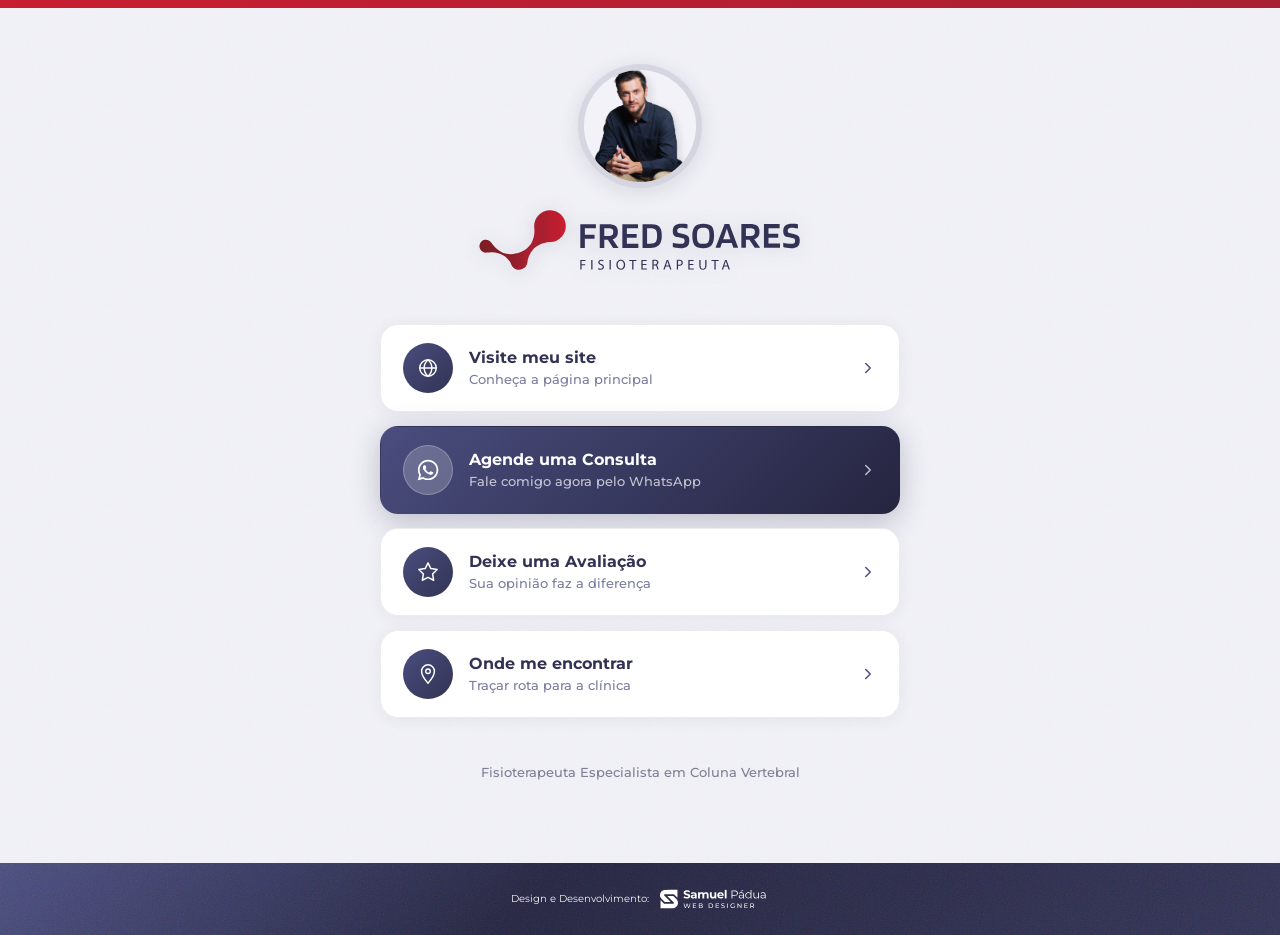
<file: links/index.html>
<!DOCTYPE html>
<html lang="pt-BR">
<head>
  <meta charset="UTF-8">
  <meta name="viewport" content="width=device-width, initial-scale=1.0">
  <title>Links - Dr. Fred Soares · Fisioterapeuta Especialista em Coluna</title>
  <link rel="icon" type="image/svg+xml" href="../stamp-iso.svg">
  <link rel="preconnect" href="https://fonts.googleapis.com">
  <link rel="preconnect" href="https://fonts.gstatic.com" crossorigin>
  <link href="https://fonts.googleapis.com/css2?family=Montserrat:wght@400;500;600;700;800&display=swap" rel="stylesheet">
  <link rel="stylesheet" href="../style.css">
  <link rel="stylesheet" href="../links.css">
</head>
<body class="links-page">

  <div class="top-bar"></div>

  <main class="lk-main">
    <div class="lk-grain"></div>

    <div class="lk-container">

      <header class="lk-header">
        <div class="lk-avatar-wrap">
          <img src="../dr-links.png" class="lk-avatar" alt="Dr. Fred Soares">
        </div>
        <img src="../logo.svg" class="lk-logo" alt="Dr. Fred Soares Fisioterapeuta Especialista em Coluna">
      </header>

      <div class="lk-cards">
        <a href="https://fredericofisioterapia.com.br/" class="lk-card" target="_blank" rel="noopener">
          <span class="lk-icon">
            <svg width="22" height="22" viewBox="0 0 24 24" fill="none" xmlns="http://www.w3.org/2000/svg">
              <circle cx="12" cy="12" r="9" stroke="white" stroke-width="1.6"/>
              <path d="M3 12h18" stroke="white" stroke-width="1.6" stroke-linecap="round"/>
              <path d="M12 3c2.7 2.4 4.2 5.7 4.2 9s-1.5 6.6-4.2 9c-2.7-2.4-4.2-5.7-4.2-9s1.5-6.6 4.2-9z" stroke="white" stroke-width="1.6" stroke-linejoin="round"/>
            </svg>
          </span>
          <div class="lk-card-text">
            <span class="lk-card-title">Visite meu site</span>
            <span class="lk-card-desc">Conheça a página principal</span>
          </div>
          <span class="lk-arrow">
            <svg width="18" height="18" viewBox="0 0 24 24" fill="none">
              <path d="M9 18l6-6-6-6" stroke="white" stroke-width="2" stroke-linecap="round" stroke-linejoin="round"/>
            </svg>
          </span>
        </a>

        <a href="https://wa.me/5516991173434" class="lk-card lk-card--primary" target="_blank" rel="noopener">
          <span class="lk-icon">
            <svg width="22" height="22" viewBox="0 0 57 57" fill="none" xmlns="http://www.w3.org/2000/svg">
              <path fill-rule="evenodd" clip-rule="evenodd" d="M47.4216 9.51921C42.4222 4.51401 35.7735 1.75635 28.6904 1.75342C14.0949 1.75342 2.21626 13.6317 2.21039 28.2311C2.20844 32.8981 3.42761 37.4539 5.74495 41.4695L1.98828 55.1909L16.0257 51.5086C19.8936 53.6185 24.2481 54.7304 28.6796 54.7317H28.6907C43.2846 54.7317 55.1645 42.8524 55.1701 28.2523C55.173 21.1767 52.4212 14.5241 47.4216 9.51921ZM28.6904 50.2598H28.6813C24.7322 50.2581 20.8591 49.1968 17.4794 47.1919L16.6761 46.7148L8.34605 48.9L10.5695 40.7784L10.046 39.9457C7.84279 36.4415 6.67939 32.3913 6.68135 28.2328C6.68592 16.0981 16.5593 6.22568 28.6992 6.22568C34.5779 6.22763 40.1039 8.51986 44.2592 12.68C48.4144 16.8401 50.7014 22.3698 50.6994 28.2507C50.6942 40.3863 40.8215 50.2598 28.6904 50.2598ZM40.7628 33.7761C40.1013 33.4448 36.8482 31.8446 36.2416 31.6235C35.6356 31.4027 35.194 31.2928 34.7533 31.9549C34.312 32.617 33.0443 34.1075 32.6581 34.5488C32.2719 34.9904 31.8864 35.0459 31.2246 34.7145C30.5629 34.3834 28.4311 33.6845 25.9037 31.4304C23.937 29.676 22.6092 27.5094 22.223 26.8473C21.8375 26.1845 22.2198 25.861 22.5133 25.497C23.2296 24.6075 23.9468 23.6751 24.1673 23.2338C24.3881 22.7922 24.2775 22.4057 24.1118 22.0746C23.9468 21.7436 22.6236 18.4869 22.0724 17.1617C21.5348 15.8721 20.9898 16.0463 20.5834 16.026C20.1979 16.0068 19.7566 16.0029 19.3154 16.0029C18.8744 16.0029 18.1575 16.1682 17.5508 16.831C16.9445 17.4934 15.2355 19.0939 15.2355 22.3505C15.2355 25.6072 17.6063 28.7533 17.937 29.1949C18.2677 29.6365 22.6027 36.3195 29.2396 39.1851C30.8182 39.8674 32.0505 40.2741 33.0116 40.5791C34.5968 41.0827 36.0387 41.0116 37.1789 40.8413C38.4503 40.6512 41.0932 39.2406 41.645 37.6952C42.1962 36.1496 42.1962 34.825 42.0305 34.5488C41.8655 34.2729 41.4242 34.1075 40.7628 33.7761Z" fill="white"/>
            </svg>
          </span>
          <div class="lk-card-text">
            <span class="lk-card-title">Agende uma Consulta</span>
            <span class="lk-card-desc">Fale comigo agora pelo WhatsApp</span>
          </div>
          <span class="lk-arrow">
            <svg width="18" height="18" viewBox="0 0 24 24" fill="none">
              <path d="M9 18l6-6-6-6" stroke="white" stroke-width="2" stroke-linecap="round" stroke-linejoin="round"/>
            </svg>
          </span>
        </a>

        <a href="#" class="lk-card">
          <span class="lk-icon">
            <svg width="22" height="22" viewBox="0 0 24 24" fill="none" xmlns="http://www.w3.org/2000/svg">
              <path d="M12 2l3.09 6.26L22 9.27l-5 4.87 1.18 6.88L12 17.77l-6.18 3.25L7 14.14 2 9.27l6.91-1.01L12 2z" stroke="white" stroke-width="1.6" stroke-linejoin="round"/>
            </svg>
          </span>
          <div class="lk-card-text">
            <span class="lk-card-title">Deixe uma Avaliação</span>
            <span class="lk-card-desc">Sua opinião faz a diferença</span>
          </div>
          <span class="lk-arrow">
            <svg width="18" height="18" viewBox="0 0 24 24" fill="none">
              <path d="M9 18l6-6-6-6" stroke="white" stroke-width="2" stroke-linecap="round" stroke-linejoin="round"/>
            </svg>
          </span>
        </a>

        <a href="https://www.google.com/maps/search/?api=1&query=R.+David+Ferreira+Luna,+17,+Brisamar,+Jo%C3%A3o+Pessoa+-+PB" class="lk-card" target="_blank" rel="noopener">
          <span class="lk-icon">
            <svg width="22" height="22" viewBox="0 0 24 24" fill="none" xmlns="http://www.w3.org/2000/svg">
              <path d="M12 2C8.13 2 5 5.13 5 9c0 5.25 7 13 7 13s7-7.75 7-13c0-3.87-3.13-7-7-7z" stroke="white" stroke-width="1.6" stroke-linejoin="round"/>
              <circle cx="12" cy="9" r="2.5" stroke="white" stroke-width="1.5"/>
            </svg>
          </span>
          <div class="lk-card-text">
            <span class="lk-card-title">Onde me encontrar</span>
            <span class="lk-card-desc">Traçar rota para a clínica</span>
          </div>
          <span class="lk-arrow">
            <svg width="18" height="18" viewBox="0 0 24 24" fill="none">
              <path d="M9 18l6-6-6-6" stroke="white" stroke-width="2" stroke-linecap="round" stroke-linejoin="round"/>
            </svg>
          </span>
        </a>
      </div>

      <p class="lk-bio">Fisioterapeuta Especialista em Coluna Vertebral</p>
    </div>
  </main>

  <footer class="site-footer">
    <div class="site-footer-grain"></div>
    <div class="site-footer-inner">
      <a href="https://samuelpadua.com.br/" class="site-footer-credit" target="_blank" rel="noopener" aria-label="Design e Desenvolvimento por Samuel Pádua Web Designer">
        <span class="site-footer-credit-text">Design e Desenvolvimento:</span>
        <img src="../logo-samuel.svg" alt="Samuel Pádua Web Designer" class="site-footer-credit-logo">
      </a>
    </div>
  </footer>

</body>
</html>
</file>
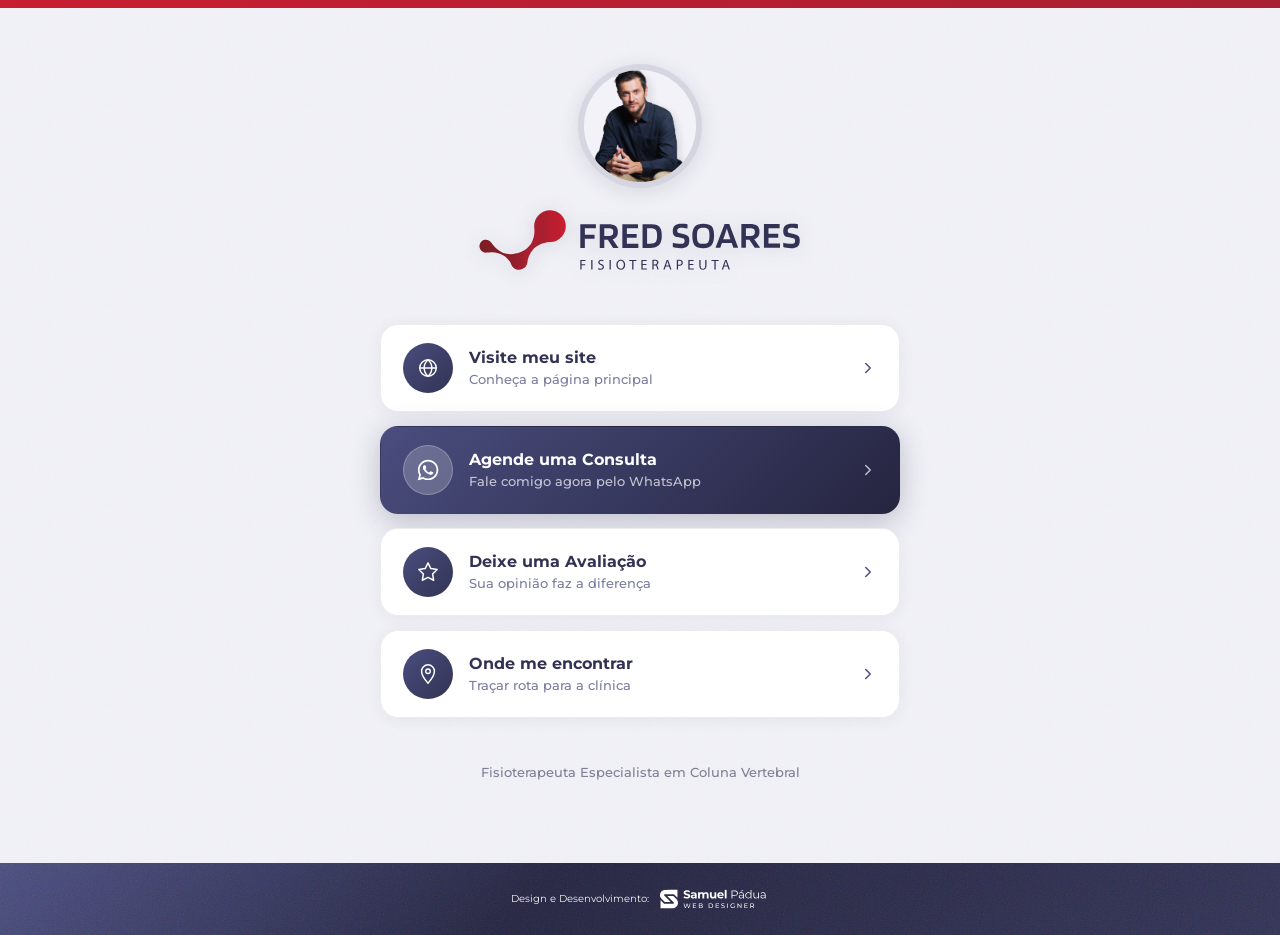
<file: links.html>
<!DOCTYPE html>
<html lang="pt-BR">
<head>
  <meta charset="UTF-8">
  <meta name="viewport" content="width=device-width, initial-scale=1.0">
  <title>Links — Dr. Fred Soares · Fisioterapeuta Especialista em Coluna</title>
  <link rel="icon" type="image/svg+xml" href="stamp-iso.svg">
  <link rel="preconnect" href="https://fonts.googleapis.com">
  <link rel="preconnect" href="https://fonts.gstatic.com" crossorigin>
  <link href="https://fonts.googleapis.com/css2?family=Montserrat:wght@400;500;600;700;800&display=swap" rel="stylesheet">
  <link rel="stylesheet" href="style.css">
  <link rel="stylesheet" href="links.css">
</head>
<body class="links-page">

  <div class="top-bar"></div>

  <main class="lk-main">
    <div class="lk-grain"></div>

    <div class="lk-container">

      <!-- Header -->
      <header class="lk-header">
        <div class="lk-avatar-wrap">
          <img src="dr-links.png" class="lk-avatar" alt="Dr. Fred Soares">
        </div>
        <img src="logo.svg" class="lk-logo" alt="Dr. Fred Soares Fisioterapeuta Especialista em Coluna">
      </header>

      <!-- Link Cards -->
      <div class="lk-cards">

        <a href="https://fredericofisioterapia.com.br/" class="lk-card" target="_blank" rel="noopener">
          <span class="lk-icon">
            <svg width="22" height="22" viewBox="0 0 24 24" fill="none" xmlns="http://www.w3.org/2000/svg">
              <circle cx="12" cy="12" r="9" stroke="white" stroke-width="1.6"/>
              <path d="M3 12h18" stroke="white" stroke-width="1.6" stroke-linecap="round"/>
              <path d="M12 3c2.7 2.4 4.2 5.7 4.2 9s-1.5 6.6-4.2 9c-2.7-2.4-4.2-5.7-4.2-9s1.5-6.6 4.2-9z" stroke="white" stroke-width="1.6" stroke-linejoin="round"/>
            </svg>
          </span>
          <div class="lk-card-text">
            <span class="lk-card-title">Visite meu site</span>
            <span class="lk-card-desc">Conheça a página principal</span>
          </div>
          <span class="lk-arrow">
            <svg width="18" height="18" viewBox="0 0 24 24" fill="none">
              <path d="M9 18l6-6-6-6" stroke="white" stroke-width="2" stroke-linecap="round" stroke-linejoin="round"/>
            </svg>
          </span>
        </a>

        <!-- Agende uma Consulta (destaque) -->
        <a href="https://wa.me/5516991173434" class="lk-card lk-card--primary" target="_blank" rel="noopener">
          <span class="lk-icon">
            <svg width="22" height="22" viewBox="0 0 57 57" fill="none" xmlns="http://www.w3.org/2000/svg">
              <path fill-rule="evenodd" clip-rule="evenodd" d="M47.4216 9.51921C42.4222 4.51401 35.7735 1.75635 28.6904 1.75342C14.0949 1.75342 2.21626 13.6317 2.21039 28.2311C2.20844 32.8981 3.42761 37.4539 5.74495 41.4695L1.98828 55.1909L16.0257 51.5086C19.8936 53.6185 24.2481 54.7304 28.6796 54.7317H28.6907C43.2846 54.7317 55.1645 42.8524 55.1701 28.2523C55.173 21.1767 52.4212 14.5241 47.4216 9.51921ZM28.6904 50.2598H28.6813C24.7322 50.2581 20.8591 49.1968 17.4794 47.1919L16.6761 46.7148L8.34605 48.9L10.5695 40.7784L10.046 39.9457C7.84279 36.4415 6.67939 32.3913 6.68135 28.2328C6.68592 16.0981 16.5593 6.22568 28.6992 6.22568C34.5779 6.22763 40.1039 8.51986 44.2592 12.68C48.4144 16.8401 50.7014 22.3698 50.6994 28.2507C50.6942 40.3863 40.8215 50.2598 28.6904 50.2598ZM40.7628 33.7761C40.1013 33.4448 36.8482 31.8446 36.2416 31.6235C35.6356 31.4027 35.194 31.2928 34.7533 31.9549C34.312 32.617 33.0443 34.1075 32.6581 34.5488C32.2719 34.9904 31.8864 35.0459 31.2246 34.7145C30.5629 34.3834 28.4311 33.6845 25.9037 31.4304C23.937 29.676 22.6092 27.5094 22.223 26.8473C21.8375 26.1845 22.2198 25.861 22.5133 25.497C23.2296 24.6075 23.9468 23.6751 24.1673 23.2338C24.3881 22.7922 24.2775 22.4057 24.1118 22.0746C23.9468 21.7436 22.6236 18.4869 22.0724 17.1617C21.5348 15.8721 20.9898 16.0463 20.5834 16.026C20.1979 16.0068 19.7566 16.0029 19.3154 16.0029C18.8744 16.0029 18.1575 16.1682 17.5508 16.831C16.9445 17.4934 15.2355 19.0939 15.2355 22.3505C15.2355 25.6072 17.6063 28.7533 17.937 29.1949C18.2677 29.6365 22.6027 36.3195 29.2396 39.1851C30.8182 39.8674 32.0505 40.2741 33.0116 40.5791C34.5968 41.0827 36.0387 41.0116 37.1789 40.8413C38.4503 40.6512 41.0932 39.2406 41.645 37.6952C42.1962 36.1496 42.1962 34.825 42.0305 34.5488C41.8655 34.2729 41.4242 34.1075 40.7628 33.7761Z" fill="white"/>
            </svg>
          </span>
          <div class="lk-card-text">
            <span class="lk-card-title">Agende uma Consulta</span>
            <span class="lk-card-desc">Fale comigo agora pelo WhatsApp</span>
          </div>
          <span class="lk-arrow">
            <svg width="18" height="18" viewBox="0 0 24 24" fill="none">
              <path d="M9 18l6-6-6-6" stroke="white" stroke-width="2" stroke-linecap="round" stroke-linejoin="round"/>
            </svg>
          </span>
        </a>

        <!-- Deixe uma Avaliação -->
        <a href="#" class="lk-card">
          <span class="lk-icon">
            <svg width="22" height="22" viewBox="0 0 24 24" fill="none" xmlns="http://www.w3.org/2000/svg">
              <path d="M12 2l3.09 6.26L22 9.27l-5 4.87 1.18 6.88L12 17.77l-6.18 3.25L7 14.14 2 9.27l6.91-1.01L12 2z" stroke="white" stroke-width="1.6" stroke-linejoin="round"/>
            </svg>
          </span>
          <div class="lk-card-text">
            <span class="lk-card-title">Deixe uma Avaliação</span>
            <span class="lk-card-desc">Sua opinião faz a diferença</span>
          </div>
          <span class="lk-arrow">
            <svg width="18" height="18" viewBox="0 0 24 24" fill="none">
              <path d="M9 18l6-6-6-6" stroke="white" stroke-width="2" stroke-linecap="round" stroke-linejoin="round"/>
            </svg>
          </span>
        </a>

        <!-- Onde me encontrar -->
        <a href="https://www.google.com/maps/search/?api=1&query=R.+David+Ferreira+Luna,+17,+Brisamar,+Jo%C3%A3o+Pessoa+-+PB" class="lk-card" target="_blank" rel="noopener">
          <span class="lk-icon">
            <svg width="22" height="22" viewBox="0 0 24 24" fill="none" xmlns="http://www.w3.org/2000/svg">
              <path d="M12 2C8.13 2 5 5.13 5 9c0 5.25 7 13 7 13s7-7.75 7-13c0-3.87-3.13-7-7-7z" stroke="white" stroke-width="1.6" stroke-linejoin="round"/>
              <circle cx="12" cy="9" r="2.5" stroke="white" stroke-width="1.5"/>
            </svg>
          </span>
          <div class="lk-card-text">
            <span class="lk-card-title">Onde me encontrar</span>
            <span class="lk-card-desc">Traçar rota para a clínica</span>
          </div>
          <span class="lk-arrow">
            <svg width="18" height="18" viewBox="0 0 24 24" fill="none">
              <path d="M9 18l6-6-6-6" stroke="white" stroke-width="2" stroke-linecap="round" stroke-linejoin="round"/>
            </svg>
          </span>
        </a>

      </div>

      <p class="lk-bio">Fisioterapeuta Especialista em Coluna Vertebral</p>

    </div>
  </main>

  <!-- Footer -->
  <footer class="site-footer">
    <div class="site-footer-grain"></div>
    <div class="site-footer-inner">
      <a href="https://samuelpadua.com.br/" class="site-footer-credit" target="_blank" rel="noopener" aria-label="Design e Desenvolvimento por Samuel Pádua Web Designer">
        <span class="site-footer-credit-text">Design e Desenvolvimento:</span>
        <img src="logo-samuel.svg" alt="Samuel Pádua Web Designer" class="site-footer-credit-logo">
      </a>
    </div>
  </footer>

  <script>
    var yearEl = document.getElementById('footer-year');
    if (yearEl) yearEl.textContent = new Date().getFullYear();
  </script>

</body>
</html>
</file>
<file: style.css>
﻿/* ===== RESET & BASE ===== */
*, *::before, *::after { box-sizing: border-box; margin: 0; padding: 0; }

:root {
  --dark:       #323354;
  --primary:    #323354;
  --teal:       #9B9EC8;
  --white:      #FFFFFF;
  --gray-bg:    #F2F2F8;
  --grad-start: #4A4D7E;
  --grad-end:   #323354;
  --gradient:   linear-gradient(to right, #4A4D7E, #323354);
}

html { scroll-behavior: smooth; overflow-x: hidden; }

html {
  scrollbar-color: #4A4D7E rgba(50, 51, 84, 0.12);
  scrollbar-width: thin;
}

body {
  font-family: 'Montserrat', sans-serif;
  color: var(--dark);
  background: var(--white);
  overflow-x: hidden;
}

body::-webkit-scrollbar {
  width: 12px;
}

body::-webkit-scrollbar-track {
  background: rgba(50, 51, 84, 0.08);
}

body::-webkit-scrollbar-thumb {
  background: linear-gradient(180deg, #9B9EC8 0%, #4A4D7E 100%);
  border-radius: 999px;
  border: 2px solid rgba(255, 255, 255, 0.75);
}

body::-webkit-scrollbar-thumb:hover {
  background: linear-gradient(180deg, #7B7FAA 0%, #3A3E6E 100%);
}

/* ===== SCROLL REVEAL ===== */
.reveal-item {
  --reveal-x: 0px;
  --reveal-y: 28px;
  --reveal-scale: 1;
  --reveal-blur: 0px;
  opacity: 0;
  filter: blur(var(--reveal-blur));
  transform: translate3d(var(--reveal-x), var(--reveal-y), 0) scale(var(--reveal-scale));
  transition:
    opacity 0.8s cubic-bezier(0.22, 1, 0.36, 1),
    transform 0.8s cubic-bezier(0.22, 1, 0.36, 1),
    filter 0.8s cubic-bezier(0.22, 1, 0.36, 1);
  transition-delay: var(--reveal-delay, 0ms);
  will-change: opacity, transform, filter;
}

.reveal-item[data-reveal="left"] {
  --reveal-x: -42px;
  --reveal-y: 0px;
}

.reveal-item[data-reveal="right"] {
  --reveal-x: 42px;
  --reveal-y: 0px;
}

.reveal-item[data-reveal="up"] {
  --reveal-y: 34px;
}

.reveal-item[data-reveal="zoom"] {
  --reveal-y: 20px;
  --reveal-scale: 0.965;
  --reveal-blur: 3px;
}

.reveal-item.is-visible {
  opacity: 1;
  filter: blur(0);
  transform: translate3d(0, 0, 0) scale(1);
}

@media (prefers-reduced-motion: reduce) {
  html {
    scroll-behavior: auto;
  }

  .reveal-item {
    opacity: 1;
    filter: none;
    transform: none;
    transition: none;
    will-change: auto;
  }
}

/* ===== TOP BAR ===== */
.top-bar {
  height: 6px;
  background: linear-gradient(to right, #C71E30, #A92030);
  width: 100%;
}

/* ===== HERO SECTION ===== */
.hero {
  position: relative;
  height: 850px;
  display: flex;
  align-items: stretch;
  overflow: hidden;
}

.hero-bg {
  position: absolute;
  inset: 0;
  background-image: url('bg-hero.jpg');
  background-size: cover;
  background-position: center;
  z-index: 0;
}

.hero-inner {
  position: relative;
  z-index: 1;
  width: 100%;
  max-width: 1280px;
  margin: 0 auto;
  padding: 0 60px;
  display: flex;
  flex-direction: column;
}

/* ===== HEADER / LOGO ===== */
.hero-header {
  padding: 40px 0 0;
  flex: 0 0 auto;
}

.logo {
  height: 64px;
  width: auto;
  display: block;
}

/* ===== HERO CONTENT ===== */
.hero-content {
  display: flex;
  align-items: stretch;
  gap: 40px;
  flex: 1;
}

/* ===== LEFT COLUMN ===== */
.hero-left {
  flex: 0 0 490px;
  display: flex;
  flex-direction: column;
  justify-content: center;
  padding-bottom: 50px;
}

.hero-left h1 {
  font-size: 54px;
  font-weight: 500;
  line-height: 1.05;
  letter-spacing: -0.04em;
  color: var(--dark);
  margin-bottom: 24px;
}

.hero-headline-soft {
  color: var(--dark);
  font-weight: 400;
}

.gradient-text {
  background: var(--gradient);
  -webkit-background-clip: text;
  -webkit-text-fill-color: transparent;
  background-clip: text;
  display: inline;
  font-weight: 800;
}

.subtext {
  font-size: 17px;
  font-weight: 500;
  line-height: 1.6;
  color: var(--dark);
  max-width: 440px;
  margin-bottom: 32px;
}

.subtext-highlight {
  font-weight: 700;
  color: #A92030;
}

.btn-cta {
  display: inline-flex;
  align-items: center;
  background: linear-gradient(135deg, #4A4D7E, #252540, #323354, #252540, #4A4D7E);
  background-size: 400% 400%;
  animation: cta-gradient 10s linear infinite;
  overflow: hidden;
  position: relative;
  color: var(--white);
  font-family: 'Montserrat', sans-serif;
  font-size: 18px;
  font-weight: 700;
  line-height: 1.28;
  letter-spacing: 0.18em;
  text-transform: uppercase;
  text-decoration: none;
  height: 72px;
  padding: 0 52px;
  border-radius: 16px;
  align-self: flex-start;
  transition: opacity 0.25s, transform 0.2s;
  margin-bottom: 20px;
}

.btn-cta::after {
  content: '';
  position: absolute;
  top: -50%;
  left: -80%;
  width: 45%;
  height: 200%;
  background: linear-gradient(
    to right,
    transparent,
    rgba(255, 255, 255, 0.22),
    transparent
  );
  transform: skewX(-18deg);
  animation: btn-shine 5s ease-in-out infinite;
  pointer-events: none;
}

.btn-cta:hover {
  opacity: 0.88;
  transform: translateY(-2px);
}

.crefito {
  font-size: 14px;
  font-weight: 700;
  letter-spacing: 0.1em;
  color: var(--dark);
  text-transform: uppercase;
  opacity: 0.7;
}

/* ===== RIGHT COLUMN ===== */
.hero-right {
  flex: 1;
  align-self: stretch;
  position: relative;
  display: flex;
  align-items: flex-end;
  justify-content: center;
}

.doctor-img {
  position: absolute;
  bottom: 0;
  left: 50%;
  transform: translateX(-40%);
  z-index: 2;
  height: 820px;
  width: auto;
  display: block;
  object-fit: contain;
  object-position: bottom;
}

/* ===== STAMP ANIMADO ===== */
.stamp-wrapper {
  position: absolute;
  top: -36px;
  right: -85px;
  width: 162px;
  height: 162px;
  z-index: 3;
}

.stamp-txt {
  position: absolute;
  inset: 0;
  width: 162px;
  height: 162px;
  animation: spin-stamp 18s linear infinite;
  transform-origin: center center;
}

.stamp-iso {
  position: absolute;
  top: 50%;
  left: 50%;
  transform: translate(-50%, -50%);
  width: 72px;
  height: 72px;
}

@keyframes cta-gradient {
  0%   { background-position: 0% 0%; }
  50%  { background-position: 100% 100%; }
  100% { background-position: 0% 0%; }
}

@keyframes btn-shine {
  0%        { left: -80%; opacity: 0; }
  10%       { opacity: 1; }
  50%       { left: 130%; opacity: 0; }
  100%      { left: 130%; opacity: 0; }
}

@keyframes spin-stamp {
  from { transform: rotate(0deg); }
  to   { transform: rotate(360deg); }
}

/* ===== INTRO BLOCK ===== */
.intro-block {
  position: relative;
  height: 248px;
  display: flex;
  align-items: center;
  background: linear-gradient(to right, #C71E30 0%, #A92030 100%);
  overflow: hidden;
}

/* Grain visível sobre o gradient */
.intro-block::after {
  content: '';
  position: absolute;
  inset: 0;
  background-image: url("data:image/svg+xml,%3Csvg xmlns='http://www.w3.org/2000/svg' width='200' height='200'%3E%3Cfilter id='n'%3E%3CfeTurbulence type='fractalNoise' baseFrequency='0.8' numOctaves='4' stitchTiles='stitch'/%3E%3C/filter%3E%3Crect width='200' height='200' filter='url(%23n)'/%3E%3C/svg%3E");
  background-repeat: repeat;
  background-size: 200px 200px;
  mix-blend-mode: soft-light;
  opacity: 0.65;
  pointer-events: none;
  z-index: 2;
}

.intro-inner {
  position: relative;
  z-index: 3;
  width: 100%;
  max-width: 1280px;
  margin: 0 auto;
  padding: 0 60px;
  display: flex;
  align-items: center;
  gap: 60px;
}

.intro-left {
  flex: 0 0 280px;
}

.intro-left h2 {
  font-size: 39px;
  font-weight: 500;
  line-height: 1.12;
  letter-spacing: -0.02em;
  color: var(--white);
}

.intro-left h2 strong {
  font-weight: 800;
  display: block;
}

.intro-right {
  flex: 1;
}

.intro-right p {
  font-size: 18px;
  font-weight: 400;
  line-height: 1.7;
  color: var(--white);
}

.intro-right p strong {
  font-weight: 700;
}

/* Responsivo intro */
@media (max-width: 820px) {
  .intro-block { height: auto; padding: 56px 0; }

  .intro-inner {
    flex-direction: column;
    gap: 28px;
    padding: 0 32px;
  }

  .intro-left { flex: none; width: 100%; }

  .intro-left h2 { font-size: 32px; }

  .intro-right p { font-size: 16px; }
}

@media (max-width: 480px) {
  .intro-block { height: auto; padding: 48px 0; }

  .intro-inner { padding: 0 24px; gap: 20px; }

  .intro-left h2 { font-size: 28px; }

  .intro-right p { font-size: 15px; }
}

/* ===== TREATMENT BLOCK ===== */
.treatment-block {
  background: var(--white);
  padding: 100px 0 90px;
}

.treatment-inner {
  max-width: 1280px;
  margin: 0 auto;
  padding: 0 60px;
  display: flex;
  flex-direction: column;
  align-items: center;
  gap: 60px;
}

/* Header */
.treatment-header {
  text-align: center;
  max-width: 760px;
}

.tagline {
  display: block;
  font-size: 15px;
  font-weight: 600;
  letter-spacing: 0.15em;
  text-transform: uppercase;
  color: #C71E30;
  margin-bottom: 12px;
}

.treatment-title {
  font-size: 48px;
  font-weight: 700;
  line-height: 1.1;
  letter-spacing: -0.02em;
  background: var(--gradient);
  -webkit-background-clip: text;
  -webkit-text-fill-color: transparent;
  background-clip: text;
  margin-bottom: 20px;
}

.treatment-desc {
  font-size: 16px;
  font-weight: 500;
  line-height: 1.7;
  color: var(--primary);
}

/* Cards grid */
.cards-grid {
  display: grid;
  grid-template-columns: repeat(3, 1fr);
  gap: 24px;
  width: 100%;
}

.card {
  background: var(--white);
  border-radius: 20px;
  padding: 36px;
  box-shadow: 0 8px 32px 0 rgba(37, 37, 64, 0.18);
  border: 2px solid transparent;
  transition: border-color 0.3s ease, box-shadow 0.3s ease, transform 0.3s ease;
  display: flex;
  flex-direction: column;
  gap: 20px;
}

.card:hover {
  border-color: #C8CAE8;
  box-shadow: none;
  transform: translateY(-4px);
}

.card-icon svg {
  display: block;
}

.card h3 {
  font-size: 25px;
  font-weight: 700;
  line-height: 1.2;
  color: var(--primary);
}

.card p {
  font-size: 15px;
  font-weight: 400;
  line-height: 1.7;
  color: var(--dark);
}

/* Footer */
.treatment-footer {
  display: flex;
  flex-direction: column;
  align-items: center;
  gap: 32px;
  text-align: center;
}

.treatment-footer > p {
  font-size: 16px;
  font-weight: 600;
  line-height: 1.65;
  color: var(--dark);
}

.btn-cta--center {
  align-self: center;
}

/* Responsivo treatment */
@media (max-width: 900px) {
  .cards-grid { grid-template-columns: 1fr; gap: 20px; }
  .treatment-title { font-size: 36px; }
  .treatment-block { padding: 72px 0; }
  .treatment-inner { padding: 0 32px; gap: 44px; }
}

@media (max-width: 480px) {
  .treatment-title { font-size: 30px; }
  .treatment-block { padding: 56px 0; }
  .treatment-inner { padding: 0 24px; gap: 36px; }
  .card { padding: 28px; }
}

/* ===== PROBLEMS BLOCK ===== */
.problems-block {
  position: relative;
  height: 195px;
  background: linear-gradient(to right, #4A4D7E 0%, #323354 100%);
  overflow: visible;
  clip-path: inset(-400px 0 0 0); /* permite sangrar acima, clipa abaixo */
  z-index: 2;
}

/* Grain confinado ao bloco */
.problems-grain {
  position: absolute;
  inset: 0;
  background-image: url("data:image/svg+xml,%3Csvg xmlns='http://www.w3.org/2000/svg' width='200' height='200'%3E%3Cfilter id='n'%3E%3CfeTurbulence type='fractalNoise' baseFrequency='0.8' numOctaves='4' stitchTiles='stitch'/%3E%3C/filter%3E%3Crect width='200' height='200' filter='url(%23n)'/%3E%3C/svg%3E");
  background-repeat: repeat;
  background-size: 200px 200px;
  mix-blend-mode: soft-light;
  opacity: 0.65;
  pointer-events: none;
  z-index: 0;
}

.problems-inner {
  position: relative;
  z-index: 1;
  max-width: 1280px;
  margin: 0 auto;
  padding: 0 80px 0 0;
  height: 100%;
  display: flex;
  align-items: center;
  gap: 52px;
}

/* Coluna da imagem */
.problems-img-col {
  flex: 0 0 auto;
  position: relative;
  height: 100%;
  display: flex;
  align-items: flex-end;
}

.problems-img {
  display: block;
  height: 240px;
  width: auto;
  filter: drop-shadow(0 0 30px rgba(74, 77, 126, 0.2));
}

/* Headline */
.problems-headline {
  flex: 0 0 230px;
  font-size: 22px;
  font-weight: 700;
  line-height: 1.5;
  color: var(--white);
  letter-spacing: -0.01em;
}

/* Body text */
.problems-body {
  flex: 1;
  font-size: 18px;
  font-weight: 400;
  line-height: 1.5;
  color: var(--white);
}

.problems-body strong {
  font-weight: 700;
}

/* Responsivo problems */
@media (max-width: 900px) {
  .problems-block { height: auto; padding: 48px 0; overflow: hidden; }
  .problems-inner { flex-direction: column; align-items: flex-start; gap: 24px; padding: 0 32px; height: auto; }
  .problems-img-col { display: none; }
  .problems-headline { flex: none; font-size: 20px; }
  .problems-body { font-size: 16px; }
}

@media (max-width: 480px) {
  .problems-block { padding: 40px 0; }
  .problems-inner { padding: 0 24px; gap: 16px; }
  .problems-headline { font-size: 18px; }
  .problems-body { font-size: 15px; }
}

/* ===== RESPONSIVO ===== */

/* Laptop menor / tablet landscape */
@media (max-width: 1100px) {
  .hero-inner { padding: 0 40px; }

  .hero-left {
    flex: 0 0 420px;
  }

  .hero-left h1 {
    font-size: 52px;
  }

  .subtext {
    font-size: 16px;
    max-width: 380px;
  }

  .doctor-img {
    height: 700px;
  }

  .stamp-wrapper { width: 124px; height: 124px; top: -68px; right: -16px; }
  .stamp-txt    { width: 124px; height: 124px; }
  .stamp-iso    { width: 70px;  height: 70px; }
}

/* Tablet portrait */
@media (max-width: 820px) {
  .hero {
    height: auto;
    min-height: 100svh;
  }

  .hero-inner { padding: 0 32px; }

  .hero-content {
    flex-direction: column;
    align-items: flex-start;
    gap: 0;
    padding-bottom: 0;
  }

  .hero-left {
    flex: none;
    width: 100%;
    max-width: 560px;
    padding-bottom: 40px;
    justify-content: flex-start;
    padding-top: 32px;
  }

  .hero-left h1 { font-size: 46px; }

  .subtext { font-size: 15px; max-width: 100%; }

  /* Ancora pelo topo — mostra cabeça + torso, pés cortam embaixo */
  .hero-right {
    width: 100%;
    height: 400px;
    align-self: auto;
    justify-content: center;
    overflow: hidden;
    margin-top: 16px;
  }

  .doctor-img {
    position: absolute;
    top: 0;
    left: 50%;
    transform: translateX(-50%);
    height: 480px;
  }

  .stamp-wrapper { top: 220px; right: 16px; width: 110px; height: 110px; }
  .stamp-txt    { width: 110px; height: 110px; }
  .stamp-iso    { width: 62px; height: 62px; }
}

/* Mobile */
@media (max-width: 480px) {
  .hero-inner { padding: 0 24px; }

  .logo { height: 52px; }

  .hero-left {
    padding-top: 24px;
    padding-bottom: 36px;
  }

  .hero-left h1 { font-size: 36px; }

  .subtext { font-size: 14px; }

  .btn-cta {
    height: 60px;
    padding: 0 24px;
    font-size: 13px;
    letter-spacing: 0.12em;
    align-self: stretch;
    justify-content: center;
    text-align: center;
  }

  /* Ancora pelo topo — mostra cabeça + torso */
  .hero-right {
    height: 320px;
    overflow: hidden;
    margin-top: 12px;
  }

  .doctor-img {
    top: 0;
    bottom: auto;
    height: 380px;
    transform: translateX(-50%);
  }

  .stamp-wrapper { width: 86px; height: 86px; top: 30px; bottom: auto; right: 12px; }
  .stamp-txt    { width: 86px; height: 86px; }
  .stamp-iso    { width: 48px; height: 48px; }

  .whatsapp-float { bottom: 20px; right: 20px; width: 60px; height: 60px; }
}

/* ===== WHATSAPP FLUTUANTE ===== */
@keyframes wpp-pulse {
  0%   { box-shadow: 0 0 0 0 rgba(20, 184, 166, 0.5), 0 0 0 0 rgba(15, 118, 110, 0.28); }
  50%  { box-shadow: 0 0 0 14px rgba(20, 184, 166, 0.14), 0 0 0 28px rgba(15, 118, 110, 0.05); }
  100% { box-shadow: 0 0 0 0 rgba(20, 184, 166, 0), 0 0 0 0 rgba(15, 118, 110, 0); }
}

.whatsapp-float {
  position: fixed;
  bottom: 30px;
  right: 30px;
  width: 72px;
  height: 72px;
  background: linear-gradient(135deg, #1cc7b5, #0f9f97);
  border-radius: 50%;
  display: flex;
  align-items: center;
  justify-content: center;
  z-index: 1000;
  text-decoration: none;
  transition: transform 0.2s;
  animation: wpp-pulse 2.4s ease-out infinite;
}

.whatsapp-float:hover {
  transform: scale(1.05);
  animation: none;
  box-shadow: 0 6px 28px rgba(15, 118, 110, 0.38);
}

.whatsapp-float:hover .wpp-badge {
  opacity: 1;
  transform: translateY(-50%) translateX(0) scale(1);
  pointer-events: auto;
}

.whatsapp-float svg {
  width: 36px;
  height: 36px;
  position: relative;
  z-index: 1;
}

/* Badge balão de chat */
.wpp-badge {
  position: absolute;
  right: calc(100% + 14px);
  top: 50%;
  transform: translateY(-50%) translateX(10px) scale(0.92);
  white-space: nowrap;
  background: #ffffff;
  color: #323354;
  font-family: 'Montserrat', sans-serif;
  font-size: 13px;
  font-weight: 700;
  letter-spacing: 0.02em;
  padding: 10px 18px;
  border-radius: 50px;
  box-shadow: 0 4px 20px rgba(50, 51, 84, 0.18), 0 1px 4px rgba(0,0,0,0.08);
  opacity: 0;
  pointer-events: none;
  transition: opacity 0.22s ease, transform 0.22s ease;
}

/* Setinha apontando para o botão */
.wpp-badge::after {
  content: '';
  position: absolute;
  top: 50%;
  right: -7px;
  transform: translateY(-50%);
  border-width: 6px 0 6px 8px;
  border-style: solid;
  border-color: transparent transparent transparent #ffffff;
  filter: drop-shadow(2px 0 2px rgba(30,82,80,0.08));
}

/* ===== REVIEWS BLOCK ===== */
.reviews-block {
  position: relative;
  background: linear-gradient(135deg, #4A4D7E 0%, #252540 40%, #323354 100%);
  min-height: 850px;
  padding: 80px 0 72px;
  display: flex;
  flex-direction: column;
  overflow: hidden;
}

.reviews-grain {
  position: absolute;
  inset: 0;
  background-image: url("data:image/svg+xml,%3Csvg xmlns='http://www.w3.org/2000/svg' width='200' height='200'%3E%3Cfilter id='n'%3E%3CfeTurbulence type='fractalNoise' baseFrequency='0.8' numOctaves='4' stitchTiles='stitch'/%3E%3C/filter%3E%3Crect width='200' height='200' filter='url(%23n)'/%3E%3C/svg%3E");
  mix-blend-mode: soft-light;
  opacity: 0.65;
  pointer-events: none;
  z-index: 1;
}

.reviews-inner {
  position: relative;
  z-index: 2;
  max-width: 1240px;
  margin: 0 auto;
  width: 100%;
  padding: 0 48px;
  display: flex;
  flex-direction: column;
  gap: 52px;
}

.reviews-header {
  text-align: center;
}

.reviews-tagline {
  display: block;
  font-size: 14px;
  font-weight: 600;
  letter-spacing: 0.3em;
  text-transform: uppercase;
  color: rgba(255, 255, 255, 0.65);
  margin-bottom: 14px;
}

.reviews-title {
  font-size: 40px;
  font-weight: 400;
  color: var(--white);
  line-height: 1.15;
}

.reviews-title strong {
  font-weight: 700;
}

/* Carousel */
.reviews-carousel {
  position: relative;
  width: 100%;
  overflow: visible;
}

.carousel-viewport {
  overflow: hidden;
  width: 100%;
}

.reviews-track {
  display: flex;
  gap: 24px;
}

/* Review card */
.review-card {
  background: var(--white);
  border-radius: 16px;
  padding: 28px 24px;
  display: flex;
  flex-direction: column;
  gap: 14px;
  flex-shrink: 0;
}

.rc-header {
  display: flex;
  align-items: center;
  gap: 12px;
}

.rc-avatar {
  width: 48px;
  height: 48px;
  border-radius: 50%;
  background: linear-gradient(135deg, #9B9EC8, #323354);
  display: flex;
  align-items: center;
  justify-content: center;
  font-size: 14px;
  font-weight: 700;
  color: var(--white);
  flex-shrink: 0;
  overflow: hidden;
}

.rc-avatar img {
  width: 100%;
  height: 100%;
  object-fit: cover;
}

.rc-name {
  font-size: 15px;
  font-weight: 700;
  color: var(--dark);
  display: block;
}

.rc-count {
  font-size: 12px;
  color: #999;
  display: block;
  margin-top: 2px;
}

.rc-stars {
  display: flex;
  align-items: center;
  gap: 8px;
}

.rc-stars-icons {
  color: #FBBC04;
  font-size: 17px;
  letter-spacing: 2px;
  line-height: 1;
}

.rc-badge {
  width: 18px;
  height: 18px;
  border-radius: 50%;
  background: #4285F4;
  display: flex;
  align-items: center;
  justify-content: center;
  flex-shrink: 0;
}

.rc-text {
  font-size: 15px;
  font-weight: 500;
  color: #4A5252;
  line-height: 1.65;
}

/* Carousel buttons */
.carousel-btn {
  position: absolute;
  top: 50%;
  transform: translateY(-50%);
  background: none;
  border: none;
  cursor: pointer;
  padding: 0;
  display: flex;
  align-items: center;
  justify-content: center;
  transition: opacity 0.2s;
  z-index: 2;
  width: 48px;
  height: 48px;
}

.carousel-btn--prev {
  left: -72px;
}

.carousel-btn--next {
  right: -72px;
}

.carousel-btn:hover circle {
  stroke: rgba(255, 255, 255, 0.8);
}

.reviews-pagination {
  display: flex;
  justify-content: center;
  align-items: center;
  gap: 12px;
  margin-top: -16px;
}

.reviews-dot {
  width: 10px;
  height: 10px;
  border-radius: 50%;
  border: none;
  padding: 0;
  cursor: pointer;
  background: rgba(255, 255, 255, 0.3);
  transition: transform 0.22s ease, background-color 0.22s ease, opacity 0.22s ease;
}

.reviews-dot:hover {
  background: rgba(255, 255, 255, 0.6);
}

.reviews-dot.is-active {
  background: var(--white);
  transform: scale(1.2);
}

/* Footer */
.reviews-footer {
  display: flex;
  flex-direction: column;
  gap: 0;
}

.reviews-divider {
  height: 1px;
  background: rgba(255, 255, 255, 0.2);
  margin-bottom: 32px;
}

.reviews-cta-row {
  display: flex;
  align-items: center;
  justify-content: space-between;
}

.reviews-cta-text {
  font-size: 20px;
  font-weight: 700;
  color: var(--white);
  line-height: 1.4;
}

.reviews-footer .btn-cta {
  box-shadow: 0 0 0 3px rgba(255, 255, 255, 0.1);
}

/* ===== RESPONSIVE: REVIEWS ===== */
@media (max-width: 820px) {
  .reviews-block { min-height: unset; padding: 64px 0 56px; }
  .reviews-inner { padding: 0 20px; gap: 36px; }
  .reviews-carousel { padding: 0 44px; }
  .carousel-btn--prev { left: 0; }
  .carousel-btn--next { right: 0; }
  .reviews-pagination { margin-top: -8px; }
  .reviews-title { font-size: 30px; }
  .reviews-cta-row { flex-direction: column; align-items: flex-start; gap: 24px; }
  .reviews-cta-text { font-size: 18px; }
}

@media (max-width: 480px) {
  .reviews-title { font-size: 26px; }
  .reviews-carousel { padding: 0 34px; }
  .reviews-pagination { gap: 10px; }
  .carousel-btn { display: none; }
  .rc-text { text-align: left; }
  .carousel-btn svg { width: 36px; height: 36px; }
}

/* ===== CONDITION BLOCK (HÉRNIA, etc.) ===== */
.condition-block {
  background: var(--white);
  padding: 96px 0;
}

.condition-inner {
  max-width: 1200px;
  margin: 0 auto;
  padding: 0 48px;
  display: grid;
  grid-template-columns: 45% 55%;
  gap: 72px;
  align-items: center;
}

.condition-block--gray {
  background: #F2F2F8;
}

.condition-media {
  position: relative;
  border-radius: 20px;
  overflow: hidden;
  line-height: 0;
  isolation: isolate;
}

.condition-media video,
.condition-media .condition-img {
  width: 100%;
  height: auto;
  display: block;
  border-radius: 20px;
}

.condition-media--video video {
  filter: saturate(0.9) contrast(0.93) brightness(0.97);
}

.condition-media--video::after {
  content: '';
  position: absolute;
  inset: 0;
  border-radius: 20px;
  pointer-events: none;
  opacity: 0.34;
  mix-blend-mode: soft-light;
  background-image:
    url("data:image/svg+xml,%3Csvg xmlns='http://www.w3.org/2000/svg' width='160' height='160' viewBox='0 0 160 160'%3E%3Cfilter id='n'%3E%3CfeTurbulence type='fractalNoise' baseFrequency='1.35' numOctaves='3' stitchTiles='stitch'/%3E%3C/filter%3E%3Crect width='160' height='160' filter='url(%23n)' opacity='1'/%3E%3C/svg%3E");
  background-size: 160px 160px;
}

.condition-text {
  display: flex;
  flex-direction: column;
  align-items: flex-start;
  gap: 24px;
}

.condition-text .btn-cta {
  align-self: flex-start;
  font-size: 16px;
  height: 58px;
  padding: 0 40px;
}

.condition-title {
  font-size: 38px;
  font-weight: 400;
  line-height: 1.1;
  letter-spacing: -0.02em;
  background: linear-gradient(to right, #4A4D7E, #323354);
  -webkit-background-clip: text;
  -webkit-text-fill-color: transparent;
  background-clip: text;
}

.condition-title strong {
  font-weight: 800;
}

.condition-body {
  font-size: 15px;
  font-weight: 400;
  line-height: 1.7;
  color: var(--dark);
}

.condition-body strong {
  color: #A92030;
}

/* ===== RESPONSIVE: CONDITION BLOCK ===== */
@media (max-width: 820px) {
  .condition-inner {
    grid-template-columns: 1fr;
    gap: 36px;
    padding: 0 28px;
  }

  .condition-block {
    padding: 64px 0;
  }

  .condition-title {
    font-size: 30px;
  }
}

@media (max-width: 480px) {
  .condition-title {
    font-size: 26px;
  }

  .condition-body {
    font-size: 15px;
  }
}

/* ===== PROFILE BLOCK ===== */
.profile-block {
  background: var(--white);
  padding: 104px 0 112px;
}

.profile-inner {
  max-width: 1200px;
  margin: 0 auto;
  padding: 0 48px;
  display: grid;
  grid-template-columns: minmax(320px, 382px) minmax(0, 1fr);
  gap: 72px;
  align-items: center;
}

.profile-media {
  width: 100%;
}

.profile-image {
  width: 100%;
  display: block;
  border-radius: 18px;
  object-fit: cover;
  box-shadow: 0 24px 60px rgba(50, 51, 84, 0.08);
}

.profile-content {
  max-width: 620px;
  display: flex;
  flex-direction: column;
  align-items: flex-start;
}

.profile-title {
  font-size: 45px;
  font-weight: 700;
  line-height: 1.06;
  letter-spacing: -0.03em;
  margin-bottom: 14px;
  background: linear-gradient(90deg, #4A4D7E 0%, #252540 48%, #323354 100%);
  -webkit-background-clip: text;
  -webkit-text-fill-color: transparent;
  background-clip: text;
}

.profile-meta {
  font-size: 16px;
  font-weight: 600;
  line-height: 1.35;
  letter-spacing: 0.07em;
  color: #252540;
  margin-bottom: 28px;
}

.profile-body {
  display: flex;
  flex-direction: column;
  gap: 20px;
}

.profile-body p {
  margin: 0;
  font-size: 15px;
  font-weight: 400;
  line-height: 1.5;
  color: #4A4D6A;
}

.profile-body strong {
  font-weight: 700;
  color: #252540;
}

.profile-socials {
  display: flex;
  align-items: center;
  gap: 12px;
  margin-top: 30px;
}

.profile-social-btn {
  width: 64px;
  height: 64px;
  border-radius: 50%;
  background: linear-gradient(135deg, #4A4D7E 0%, #323354 100%);
  display: inline-flex;
  align-items: center;
  justify-content: center;
  text-decoration: none;
  box-shadow: 0 16px 34px rgba(74, 77, 126, 0.18);
  transition: transform 0.22s ease, box-shadow 0.22s ease;
}

.profile-social-btn:hover {
  transform: translateY(-2px);
  box-shadow: 0 20px 40px rgba(74, 77, 126, 0.24);
}

.profile-social-btn--cv {
  width: auto;
  border-radius: 100px;
  padding: 0 32px;
  gap: 8px;
  font-size: 16px;
  font-weight: 700;
  color: #252540;
  white-space: nowrap;
  letter-spacing: 0.01em;
  background: transparent;
  border: 2px solid #252540;
  transition: background 0.22s ease, color 0.22s ease, transform 0.22s ease, box-shadow 0.22s ease;
}

.profile-social-btn--cv:hover {
  background: var(--gradient);
  border-color: transparent;
  color: #fff;
}

.profile-social-icon {
  width: 24px;
  height: 24px;
  object-fit: contain;
}

/* ===== RESPONSIVE: PROFILE BLOCK ===== */
@media (max-width: 980px) {
  .profile-block {
    padding: 80px 0 88px;
  }

  .profile-inner {
    grid-template-columns: 1fr;
    gap: 40px;
    padding: 0 28px;
  }

  .profile-media {
    max-width: 420px;
    margin: 0 auto;
  }

  .profile-content {
    max-width: 100%;
  }

  .profile-title {
    font-size: 38px;
  }
}

@media (max-width: 480px) {
  .profile-block {
    padding: 64px 0 72px;
  }

  .profile-inner {
    padding: 0 24px;
    gap: 28px;
  }

  .profile-title {
    font-size: 32px;
    margin-bottom: 12px;
  }

  .profile-meta {
    font-size: 14px;
    margin-bottom: 22px;
  }

  .profile-body {
    gap: 18px;
  }

  .profile-socials {
    flex-wrap: wrap;
    gap: 12px;
    margin-top: 24px;
  }

  .profile-social-btn {
    width: 58px;
    height: 58px;
  }

  .profile-social-btn--cv {
    width: 100%;
    justify-content: center;
    padding: 0 24px;
  }

  .profile-social-btn svg,
  .profile-social-icon {
    width: 22px;
    height: 22px;
  }
}

/* ===== FAQ BLOCK ===== */
.faq-block {
  position: relative;
  background: url("bg-faq.jpg") center/cover no-repeat;
  background-image: image-set(url('bg-faq.webp') type('image/webp'), url('bg-faq.jpg') type('image/jpeg'));
  padding: 104px 0 96px;
}

.faq-inner {
  max-width: 1200px;
  margin: 0 auto;
  padding: 0 48px;
  display: flex;
  flex-direction: column;
  align-items: center;
}

.faq-header {
  text-align: center;
  max-width: 760px;
  margin-bottom: 42px;
}

.faq-tagline {
  display: block;
  font-size: 14px;
  font-weight: 600;
  letter-spacing: 0.3em;
  text-transform: uppercase;
  color: #C71E30;
  margin-bottom: 18px;
}

.faq-title {
  font-size: 44px;
  font-weight: 700;
  line-height: 1.08;
  letter-spacing: -0.03em;
  margin-bottom: 14px;
  background: linear-gradient(90deg, #4A4D7E 0%, #252540 48%, #323354 100%);
  -webkit-background-clip: text;
  -webkit-text-fill-color: transparent;
  background-clip: text;
}

.faq-subtitle {
  margin: 0;
  font-size: 15px;
  font-weight: 400;
  line-height: 1.55;
  color: #252540;
}

.faq-list {
  width: 100%;
  max-width: 760px;
  display: flex;
  flex-direction: column;
  gap: 24px;
}

.faq-item {
  background: rgba(255, 255, 255, 0.94);
  border: 1px solid rgba(74, 77, 126, 0.18);
  border-radius: 14px;
  box-shadow: 0 12px 32px rgba(30, 30, 55, 0.05);
  overflow: hidden;
  transition: border-color 0.22s ease, box-shadow 0.22s ease;
}

.faq-item.is-open {
  border-color: rgba(74, 77, 126, 0.75);
  box-shadow: 0 14px 36px rgba(74, 77, 126, 0.08);
}

.faq-question {
  width: 100%;
  border: none;
  background: transparent;
  display: flex;
  align-items: center;
  justify-content: space-between;
  gap: 20px;
  text-align: left;
  padding: 22px 22px 20px;
  cursor: pointer;
  font-family: inherit;
  font-size: 18px;
  font-weight: 700;
  line-height: 1.35;
  color: #1A1B36;
}

.faq-icon {
  color: #9B9EC8;
  flex-shrink: 0;
  display: inline-flex;
  align-items: center;
  justify-content: center;
  transition: transform 0.22s ease;
}

.faq-item.is-open .faq-icon {
  transform: rotate(180deg);
}

.faq-item:not(.is-open) .faq-icon {
  transform: rotate(0deg);
}

.faq-answer {
  max-height: 0;
  overflow: hidden;
  transition: max-height 0.28s ease;
}

.faq-item.is-open .faq-answer {
  max-height: 220px;
}

.faq-answer p {
  margin: 0;
  padding: 0 22px 24px;
  font-size: 15px;
  font-weight: 400;
  line-height: 1.55;
  color: #1E2038;
}

.faq-footer {
  width: 100%;
  max-width: 760px;
  margin-top: 42px;
}

.faq-divider {
  height: 1px;
  background: rgba(30, 30, 55, 0.12);
  margin-bottom: 30px;
}

.faq-cta-row {
  display: flex;
  align-items: center;
  justify-content: space-between;
  gap: 32px;
}

.faq-cta-text {
  margin: 0;
  font-size: 18px;
  font-weight: 400;
  line-height: 1.35;
  color: #252540;
  max-width: 360px;
  flex: 0 1 360px;
}

.faq-cta-line {
  display: block;
}

.faq-cta-text strong {
  font-weight: 700;
  color: #1A1B36;
}

.faq-footer .btn-cta {
  min-width: 356px;
  white-space: nowrap;
  text-align: center;
  flex-shrink: 0;
}

/* ===== RESPONSIVE: FAQ BLOCK ===== */
@media (max-width: 900px) {
  .faq-block {
    padding: 80px 0 76px;
  }

  .faq-inner {
    padding: 0 28px;
  }

  .faq-title {
    font-size: 36px;
  }

  .faq-question {
    font-size: 17px;
  }

  .faq-cta-row {
    flex-direction: column;
    align-items: flex-start;
  }

  .faq-cta-text {
    max-width: 100%;
    flex-basis: auto;
  }

  .faq-cta-line {
    display: inline;
  }

  .faq-footer .btn-cta {
    min-width: 0;
    white-space: normal;
  }
}

@media (max-width: 480px) {
  .faq-block {
    padding: 64px 0 64px;
  }

  .faq-inner {
    padding: 0 24px;
  }

  .faq-header {
    margin-bottom: 30px;
  }

  .faq-title {
    font-size: 30px;
  }

  .faq-subtitle {
    font-size: 14px;
  }

  .faq-list {
    gap: 16px;
  }

  .faq-question {
    font-size: 16px;
    padding: 18px 18px 16px;
  }

  .faq-answer p {
    padding: 0 18px 20px;
    font-size: 14px;
  }

  .faq-footer {
    margin-top: 32px;
  }

  .faq-divider {
    margin-bottom: 24px;
  }

  .faq-cta-text {
    font-size: 16px;
  }
}

/* ===== CONTACT BLOCK ===== */
.contact-block {
  background: var(--white);
}

.contact-inner {
  max-width: 100%;
  min-height: 760px;
  display: grid;
  grid-template-columns: minmax(0, 52%) minmax(0, 48%);
  align-items: stretch;
}

.contact-panel {
  padding: 78px 72px 70px min(18vw, 320px);
  display: flex;
  flex-direction: column;
  justify-content: flex-start;
}

.contact-header {
  width: 100%;
  max-width: 524px;
  margin-bottom: 44px;
}

.contact-tagline {
  display: block;
  font-size: 14px;
  font-weight: 500;
  letter-spacing: 0.16em;
  text-transform: uppercase;
  color: #C71E30;
  margin-bottom: 10px;
}

.contact-title {
  font-size: 52px;
  font-weight: 700;
  line-height: 1.02;
  letter-spacing: -0.04em;
  background: linear-gradient(90deg, #4A4D7E 0%, #252540 48%, #323354 100%);
  -webkit-background-clip: text;
  -webkit-text-fill-color: transparent;
  background-clip: text;
}

.contact-cards {
  width: 100%;
  max-width: 524px;
  display: flex;
  flex-direction: column;
  gap: 22px;
}

.contact-card {
  background: var(--white);
  border-radius: 16px;
  padding: 20px 18px;
  display: flex;
  align-items: center;
  gap: 18px;
  min-height: 78px;
  text-decoration: none;
  color: #252540;
  box-shadow: 0 16px 36px rgba(50, 51, 84, 0.08);
  transition: transform 0.22s ease, box-shadow 0.22s ease, border-color 0.22s ease;
  border: 1.5px solid transparent;
}

.contact-card:hover {
  transform: translateY(-2px);
  box-shadow: none;
  border-color: rgba(74, 77, 126, 0.75);
}

.contact-card-icon {
  width: 40px;
  height: 40px;
  border-radius: 50%;
  display: inline-flex;
  align-items: center;
  justify-content: center;
  color: #A92030;
  flex-shrink: 0;
  flex: 0 0 40px;
}

.contact-card-icon-img {
  width: 28px;
  height: 28px;
  object-fit: contain;
  filter: brightness(0) saturate(100%) invert(18%) sepia(75%) saturate(2000%) hue-rotate(338deg) brightness(85%) contrast(95%);
}

.contact-card-text {
  font-size: 16px;
  font-weight: 700;
  line-height: 1.45;
  color: #252540;
  max-width: 420px;
}

.contact-brand {
  width: 100%;
  max-width: 524px;
  margin-top: auto;
  padding-top: 72px;
}

.contact-logo {
  width: min(420px, 100%);
  display: block;
}

.contact-map-wrap {
  position: relative;
  min-height: 760px;
  background: #E9EEF0;
  overflow: hidden;
}

.contact-map {
  width: 100%;
  height: 100%;
  border: 0;
  display: block;
  filter: saturate(0.88) contrast(0.94) brightness(1.02);
}

@media (min-width: 1921px) {
  .contact-panel {
    padding-left: clamp(48px, 8vw, 140px);
    padding-right: clamp(56px, 6vw, 120px);
    align-items: flex-end;
  }

  .contact-header,
  .contact-cards,
  .contact-brand {
    max-width: 560px;
  }
}

/* ===== RESPONSIVE: CONTACT BLOCK ===== */
@media (max-width: 1180px) {
  .contact-inner {
    grid-template-columns: 1fr;
    min-height: unset;
  }

  .contact-panel {
    padding: 76px 40px 56px;
  }

  .contact-cards {
    max-width: 680px;
  }

  .contact-card-text {
    max-width: none;
  }

  .contact-brand {
    margin-top: 0;
    padding-top: 48px;
  }

  .contact-logo {
    width: min(360px, 100%);
  }

  .contact-map-wrap {
    min-height: 420px;
  }
}

@media (max-width: 680px) {
  .contact-panel {
    padding: 64px 24px 48px;
  }

  .contact-header {
    margin-bottom: 32px;
  }

  .contact-title {
    font-size: 40px;
  }

  .contact-cards {
    gap: 16px;
  }

  .contact-card {
    padding: 18px 16px;
    min-height: 72px;
    gap: 14px;
  }

  .contact-card-icon {
    width: 34px;
    height: 34px;
  }

  .contact-card-icon-img {
    width: 24px;
    height: 24px;
  }

  .contact-card-text {
    font-size: 15px;
  }

  .contact-brand {
    padding-top: 40px;
  }

  .contact-map-wrap {
    min-height: 340px;
  }
}

/* ===== FOOTER ===== */
.site-footer {
  position: relative;
  min-height: 72px;
  background: linear-gradient(135deg, #4A4D7E 0%, #252540 42%, #323354 100%);
  overflow: hidden;
}

.site-footer-grain {
  position: absolute;
  inset: 0;
  background-image: url("data:image/svg+xml,%3Csvg xmlns='http://www.w3.org/2000/svg' width='200' height='200'%3E%3Cfilter id='n'%3E%3CfeTurbulence type='fractalNoise' baseFrequency='0.8' numOctaves='4' stitchTiles='stitch'/%3E%3C/filter%3E%3Crect width='200' height='200' filter='url(%23n)'/%3E%3C/svg%3E");
  mix-blend-mode: soft-light;
  opacity: 0.42;
  pointer-events: none;
}

.site-footer-inner {
  position: relative;
  z-index: 1;
  max-width: 860px;
  min-height: 72px;
  margin: 0 auto;
  padding: 0 32px;
  display: flex;
  align-items: center;
  justify-content: space-between;
  gap: 24px;
}

.site-footer-copy {
  margin: 0;
  font-size: 14px;
  font-weight: 400;
  line-height: 1.3;
  color: rgba(255, 255, 255, 0.95);
}

.site-footer-credit {
  display: inline-flex;
  align-items: center;
  gap: 10px;
  text-decoration: none;
  color: inherit;
}

.site-footer-credit-text {
  font-size: 10px;
  font-weight: 400;
  line-height: 1.4;
  color: rgba(255, 255, 255, 0.95);
  white-space: nowrap;
}

.site-footer-credit-logo {
  height: 22px;
  width: auto;
  display: block;
}

@media (max-width: 760px) {
  .site-footer {
    min-height: unset;
  }

  .site-footer-inner {
    min-height: unset;
    padding: 14px 20px;
    flex-direction: column;
    justify-content: center;
    gap: 10px;
    text-align: center;
  }

  .site-footer-copy {
    font-size: 13px;
  }
}

/* ===== GLOBAL RESPONSIVE REFINEMENTS ===== */
@media (max-width: 820px) {
  .hero-header {
    display: flex;
    justify-content: center;
    padding-top: 28px;
  }

  .hero-content {
    align-items: center;
  }

  .hero-left {
    align-items: center;
    text-align: center;
    margin: 0 auto;
  }

  .subtext,
  .crefito {
    text-align: center;
    margin-left: auto;
    margin-right: auto;
  }

  .hero .btn-cta,
  .condition-text .btn-cta,
  .reviews-footer .btn-cta,
  .faq-footer .btn-cta {
    align-self: center;
    height: 64px;
    padding: 0 32px;
    font-size: 14px;
    letter-spacing: 0.15em;
  }

  .intro-inner,
  .problems-inner {
    align-items: center;
    text-align: center;
  }

  .intro-left,
  .intro-right,
  .problems-headline,
  .problems-body {
    text-align: center;
  }

  .intro-right p,
  .problems-body {
    max-width: 60ch;
  }

  .card {
    align-items: flex-start;
    text-align: left;
  }

  .condition-text {
    align-items: center;
    text-align: center;
  }

  .condition-body {
    max-width: 62ch;
    line-height: 1.65;
  }

  .reviews-cta-row,
  .faq-cta-row {
    align-items: center;
    text-align: center;
  }

  .reviews-block .carousel-btn {
    display: none !important;
  }

  .review-card {
    text-align: left;
    align-items: flex-start;
  }

  .rc-header,
  .rc-stars {
    justify-content: flex-start;
  }

  .rc-info,
  .rc-text {
    text-align: left;
  }

  .reviews-cta-text,
  .faq-cta-text {
    max-width: 30ch;
    text-align: center;
  }

  .profile-content {
    align-items: center;
  }

  .profile-title,
  .profile-meta {
    text-align: center;
  }

  .profile-body {
    width: 100%;
    align-items: center;
  }

  .profile-body p {
    text-align: center;
    max-width: 62ch;
  }

  .profile-socials {
    justify-content: center;
  }

  .faq-question {
    font-size: 16px;
  }

  .contact-panel {
    align-items: center;
    text-align: center;
  }

  .contact-header,
  .contact-cards,
  .contact-brand {
    width: 100%;
    max-width: 680px;
  }

  .contact-logo {
    margin: 0 auto;
  }

  .contact-card {
    text-align: left;
  }

  .contact-card-text {
    text-align: left;
  }
}

@media (max-width: 480px) {
  .logo {
    height: 48px;
  }

  .hero-left {
    padding-top: 10px;
    padding-bottom: 28px;
  }

  .hero-left h1 {
    font-size: 38px;
    line-height: 1;
    letter-spacing: -0.05em;
  }

  .subtext {
    max-width: 31ch;
    font-size: 14px;
    line-height: 1.65;
  }

  .btn-cta {
    height: 60px;
    width: 100%;
    justify-content: center;
    font-size: 13px;
    letter-spacing: 0.12em;
    border-radius: 14px;
    padding: 0 24px;
    margin-bottom: 16px;
  }

  .condition-text .btn-cta,
  .reviews-footer .btn-cta,
  .faq-footer .btn-cta {
    height: 60px;
    font-size: 13px;
    letter-spacing: 0.12em;
    padding: 0 24px;
  }

  .crefito {
    font-size: 12px;
    line-height: 1.45;
  }

  .intro-left h2,
  .treatment-title,
  .problems-headline,
  .condition-title,
  .profile-title,
  .faq-title,
  .contact-title {
    text-align: center;
    margin-left: auto;
    margin-right: auto;
  }

  .intro-left h2 {
    font-size: 30px;
    line-height: 1.08;
  }

  .tagline,
  .reviews-tagline,
  .faq-tagline,
  .contact-tagline {
    font-size: 12px;
    letter-spacing: 0.22em;
    text-align: center;
  }

  .treatment-title {
    font-size: 32px;
    line-height: 1.08;
  }

  .treatment-desc,
  .faq-subtitle {
    max-width: 34ch;
    margin-left: auto;
    margin-right: auto;
    font-size: 14px;
    line-height: 1.65;
    text-align: center;
  }

  .card {
    padding: 24px 22px;
    gap: 16px;
  }

  .card h3 {
    font-size: 22px;
  }

  .card p {
    font-size: 15px;
    line-height: 1.65;
  }

  .problems-headline {
    font-size: 30px;
    line-height: 1.12;
  }

  .problems-body {
    font-size: 15px;
    line-height: 1.65;
  }

  .condition-title {
    font-size: 31px;
    line-height: 1.08;
  }

  .condition-body {
    font-size: 15px;
    line-height: 1.7;
  }

  .reviews-title {
    font-size: 32px;
    line-height: 1.1;
  }

  .reviews-cta-text {
    font-size: 17px;
    line-height: 1.45;
  }

  .profile-title {
    font-size: 34px;
    line-height: 1.08;
  }

  .profile-meta {
    max-width: 28ch;
    font-size: 13px;
    line-height: 1.45;
  }

  .profile-body p { max-width: none; }

  .faq-title {
    font-size: 32px;
    line-height: 1.1;
  }

  .faq-question {
    font-size: 15px;
    line-height: 1.4;
  }

  .faq-cta-text {
    font-size: 15px;
    line-height: 1.5;
  }

  .contact-title {
    font-size: 38px;
    line-height: 1.04;
  }

  .contact-card {
    min-height: 70px;
    padding: 17px 16px;
  }

  .contact-card-text {
    font-size: 15px;
    line-height: 1.45;
  }

  .site-footer-credit {
    justify-content: center;
    flex-wrap: wrap;
  }
}
</file>
<file: links.css>
﻿/* ===== LINKS PAGE ===== */
.links-page .top-bar {
  height: 8px;
}

.links-page {
  background: #F2F2F8;
  min-height: 100vh;
}

.lk-main {
  position: relative;
  min-height: calc(100vh - 72px);
  display: flex;
  align-items: flex-start;
  justify-content: center;
  padding: 56px 20px 80px;
  overflow: hidden;
}

/* Grain suave sobre fundo claro */
.lk-grain {
  position: absolute;
  inset: 0;
  background-image: url("data:image/svg+xml,%3Csvg xmlns='http://www.w3.org/2000/svg' width='200' height='200'%3E%3Cfilter id='n'%3E%3CfeTurbulence type='fractalNoise' baseFrequency='0.8' numOctaves='4' stitchTiles='stitch'/%3E%3C/filter%3E%3Crect width='200' height='200' filter='url(%23n)'/%3E%3C/svg%3E");
  background-repeat: repeat;
  background-size: 200px 200px;
  mix-blend-mode: multiply;
  opacity: 0.06;
  pointer-events: none;
  z-index: 0;
}

.lk-container {
  position: relative;
  z-index: 1;
  width: 100%;
  max-width: 520px;
  display: flex;
  flex-direction: column;
  align-items: center;
  gap: 44px;
}

/* ===== HEADER ===== */
.lk-header {
  display: flex;
  flex-direction: column;
  align-items: center;
  gap: 20px;
  opacity: 0;
  animation: lk-fadeDown 0.65s cubic-bezier(0.22, 1, 0.36, 1) 0.05s forwards;
}

.lk-logo {
  height: 72px;
  width: auto;
  filter: drop-shadow(0 2px 10px rgba(50, 51, 84, 0.12));
}

.lk-avatar-wrap {
  width: 124px;
  height: 124px;
  min-width: 124px;
  min-height: 124px;
  border-radius: 50%;
  background: linear-gradient(135deg, rgba(74, 77, 126, 0.15), rgba(50, 51, 84, 0.15));
  padding: 6px;
  box-shadow: 0 4px 20px rgba(50, 51, 84, 0.12);
  display: flex;
  align-items: center;
  justify-content: center;
  flex-shrink: 0;
}

.lk-avatar {
  width: 112px;
  height: 112px;
  min-width: 112px;
  min-height: 112px;
  border-radius: 50%;
  object-fit: cover;
  object-position: center 15%;
  display: block;
  background: #F2F2F8;
}

.lk-bio {
  font-size: 13px;
  font-weight: 500;
  line-height: 1.6;
  color: rgba(50, 51, 84, 0.6);
  text-align: center;
  max-width: 340px;
  margin: 0 auto;
}

.lk-divider-dot {
  width: 40px;
  height: 1px;
  background: rgba(50, 51, 84, 0.2);
  border-radius: 1px;
}

.lk-identity {
  display: flex;
  flex-direction: column;
  align-items: center;
  gap: 6px;
}

.lk-name {
  font-size: 18px;
  font-weight: 700;
  color: #323354;
  letter-spacing: 0.01em;
}

.lk-specialty {
  font-size: 12px;
  font-weight: 600;
  color: rgba(50, 51, 84, 0.5);
  letter-spacing: 0.12em;
  text-transform: uppercase;
}

/* ===== CARDS ===== */
.lk-cards {
  display: flex;
  flex-direction: column;
  gap: 14px;
  width: 100%;
}

.lk-card {
  display: flex;
  align-items: center;
  gap: 16px;
  padding: 18px 22px;
  border-radius: 18px;
  background: #ffffff;
  border: 1px solid rgba(50, 51, 84, 0.09);
  box-shadow: 0 2px 16px rgba(50, 51, 84, 0.06);
  text-decoration: none;
  cursor: pointer;
  opacity: 0;
  animation: lk-fadeUp 0.55s cubic-bezier(0.22, 1, 0.36, 1) var(--lk-delay, 0.18s) forwards;
  transition: background 0.22s, transform 0.22s, box-shadow 0.22s, border-color 0.22s;
}

.lk-card:nth-child(1) { --lk-delay: 0.18s; }
.lk-card:nth-child(2) { --lk-delay: 0.28s; }
.lk-card:nth-child(3) { --lk-delay: 0.38s; }
.lk-card:nth-child(4) { --lk-delay: 0.48s; }

.lk-card:hover {
  background: #f8fefe;
  border-color: rgba(74, 77, 126, 0.3);
  transform: translateY(-3px);
  box-shadow: 0 8px 32px rgba(50, 51, 84, 0.12);
}

/* Primary card (Agende) */
.lk-card--primary {
  background: linear-gradient(135deg, #4A4D7E, #252540, #323354, #252540, #4A4D7E);
  background-size: 400% 400%;
  animation:
    lk-fadeUp 0.55s cubic-bezier(0.22, 1, 0.36, 1) var(--lk-delay, 0.18s) forwards,
    cta-gradient 10s linear calc(var(--lk-delay, 0.18s) + 0.55s) infinite;
  border-color: transparent;
  box-shadow: 0 6px 28px rgba(50, 51, 84, 0.28);
  position: relative;
  overflow: hidden;
}

.lk-card--primary::after {
  content: '';
  position: absolute;
  top: -50%;
  left: -60%;
  width: 35%;
  height: 200%;
  background: linear-gradient(to right, transparent, rgba(255, 255, 255, 0.2), transparent);
  transform: skewX(-18deg);
  animation: btn-shine 5s ease-in-out 1s infinite;
  pointer-events: none;
}

.lk-card--primary:hover {
  background: linear-gradient(135deg, #3A3E6E, #3A3E6E, #252540, #3A3E6E, #3A3E6E);
  background-size: 400% 400%;
  transform: translateY(-3px) scale(1.01);
  box-shadow: 0 14px 44px rgba(50, 51, 84, 0.32);
  border-color: transparent;
}

/* Icon circle */
.lk-icon {
  width: 50px;
  height: 50px;
  border-radius: 50%;
  background: linear-gradient(135deg, #4A4D7E, #323354);
  display: flex;
  align-items: center;
  justify-content: center;
  flex-shrink: 0;
  transition: transform 0.22s;
}

.lk-card:hover .lk-icon {
  transform: scale(1.06);
}

.lk-card--primary .lk-icon {
  background: rgba(255, 255, 255, 0.2);
  border: 1px solid rgba(255, 255, 255, 0.25);
}

/* Text */
.lk-card-text {
  flex: 1;
  display: flex;
  flex-direction: column;
  gap: 4px;
  min-width: 0;
}

.lk-card-title {
  font-family: 'Montserrat', sans-serif;
  font-size: 16px;
  font-weight: 700;
  color: #323354;
  line-height: 1.2;
}

.lk-card-desc {
  font-family: 'Montserrat', sans-serif;
  font-size: 13px;
  font-weight: 500;
  color: #7A7D9E;
  line-height: 1.3;
}

/* Cor do texto no card primário */
.lk-card--primary .lk-card-title,
.lk-card--primary .lk-card-desc {
  color: #ffffff;
}

.lk-card--primary .lk-card-desc {
  color: rgba(255, 255, 255, 0.7);
}

/* Arrow */
.lk-arrow {
  flex-shrink: 0;
  display: flex;
  align-items: center;
  transition: opacity 0.22s, transform 0.22s;
}

.lk-arrow svg path {
  stroke: #4A4D7E;
}

.lk-card--primary .lk-arrow svg path {
  stroke: rgba(255, 255, 255, 0.7);
}

.lk-card:hover .lk-arrow {
  transform: translateX(4px);
}

.lk-card--primary:hover .lk-arrow svg path {
  stroke: #ffffff;
}

/* ===== ANIMATIONS ===== */
@keyframes lk-fadeDown {
  from { opacity: 0; transform: translateY(-22px); }
  to   { opacity: 1; transform: translateY(0); }
}

@keyframes lk-fadeUp {
  from { opacity: 0; transform: translateY(26px); }
  to   { opacity: 1; transform: translateY(0); }
}

/* ===== RESPONSIVE ===== */
@media (max-width: 480px) {
  .lk-main { padding: 40px 16px 64px; }
  .lk-logo { height: 56px; }
  .lk-name { font-size: 16px; }
  .lk-card { padding: 16px 16px; gap: 14px; }
  .lk-icon { width: 44px; height: 44px; }
  .lk-card-title { font-size: 15px; }
}



/* Footer centralizado na página de links */
.links-page .site-footer-inner {
  justify-content: center;
}

@media (prefers-reduced-motion: reduce) {
  .lk-header,
  .lk-card {
    opacity: 1;
    animation: none;
  }
}
</file>
